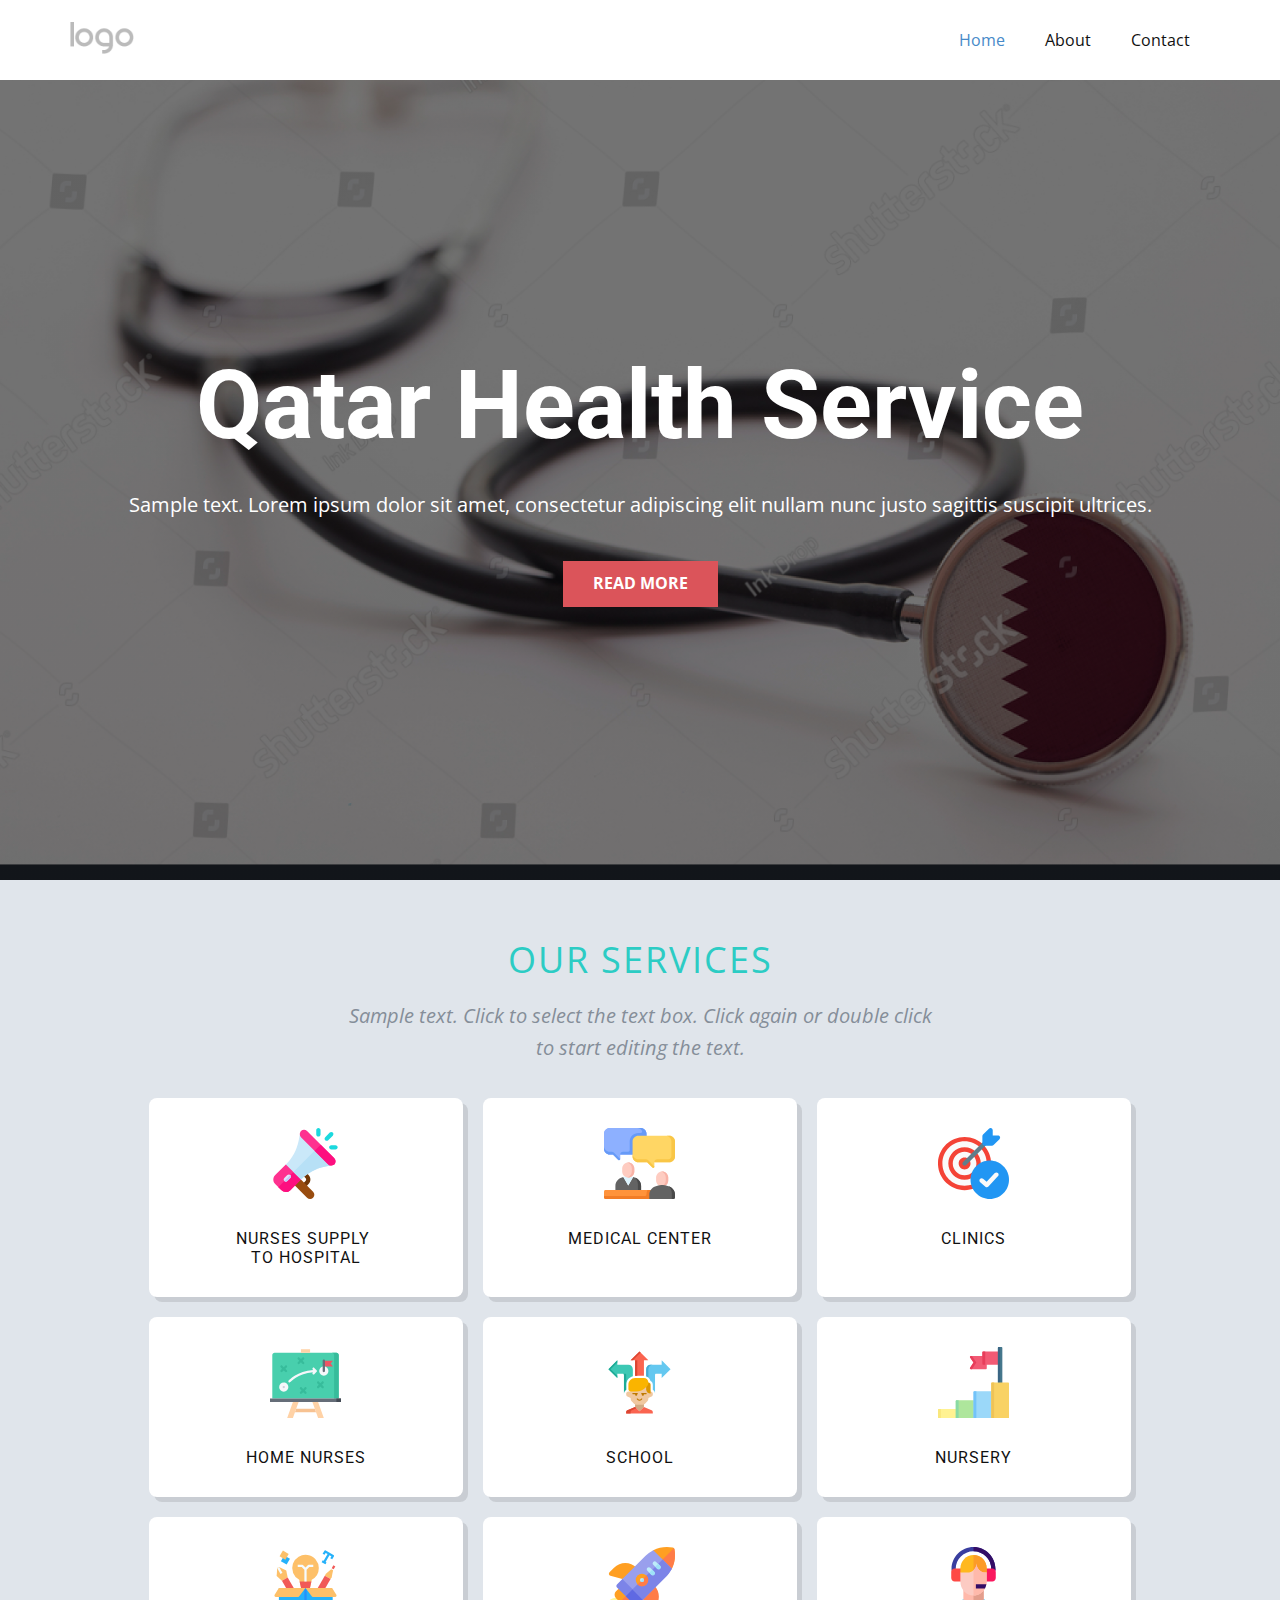
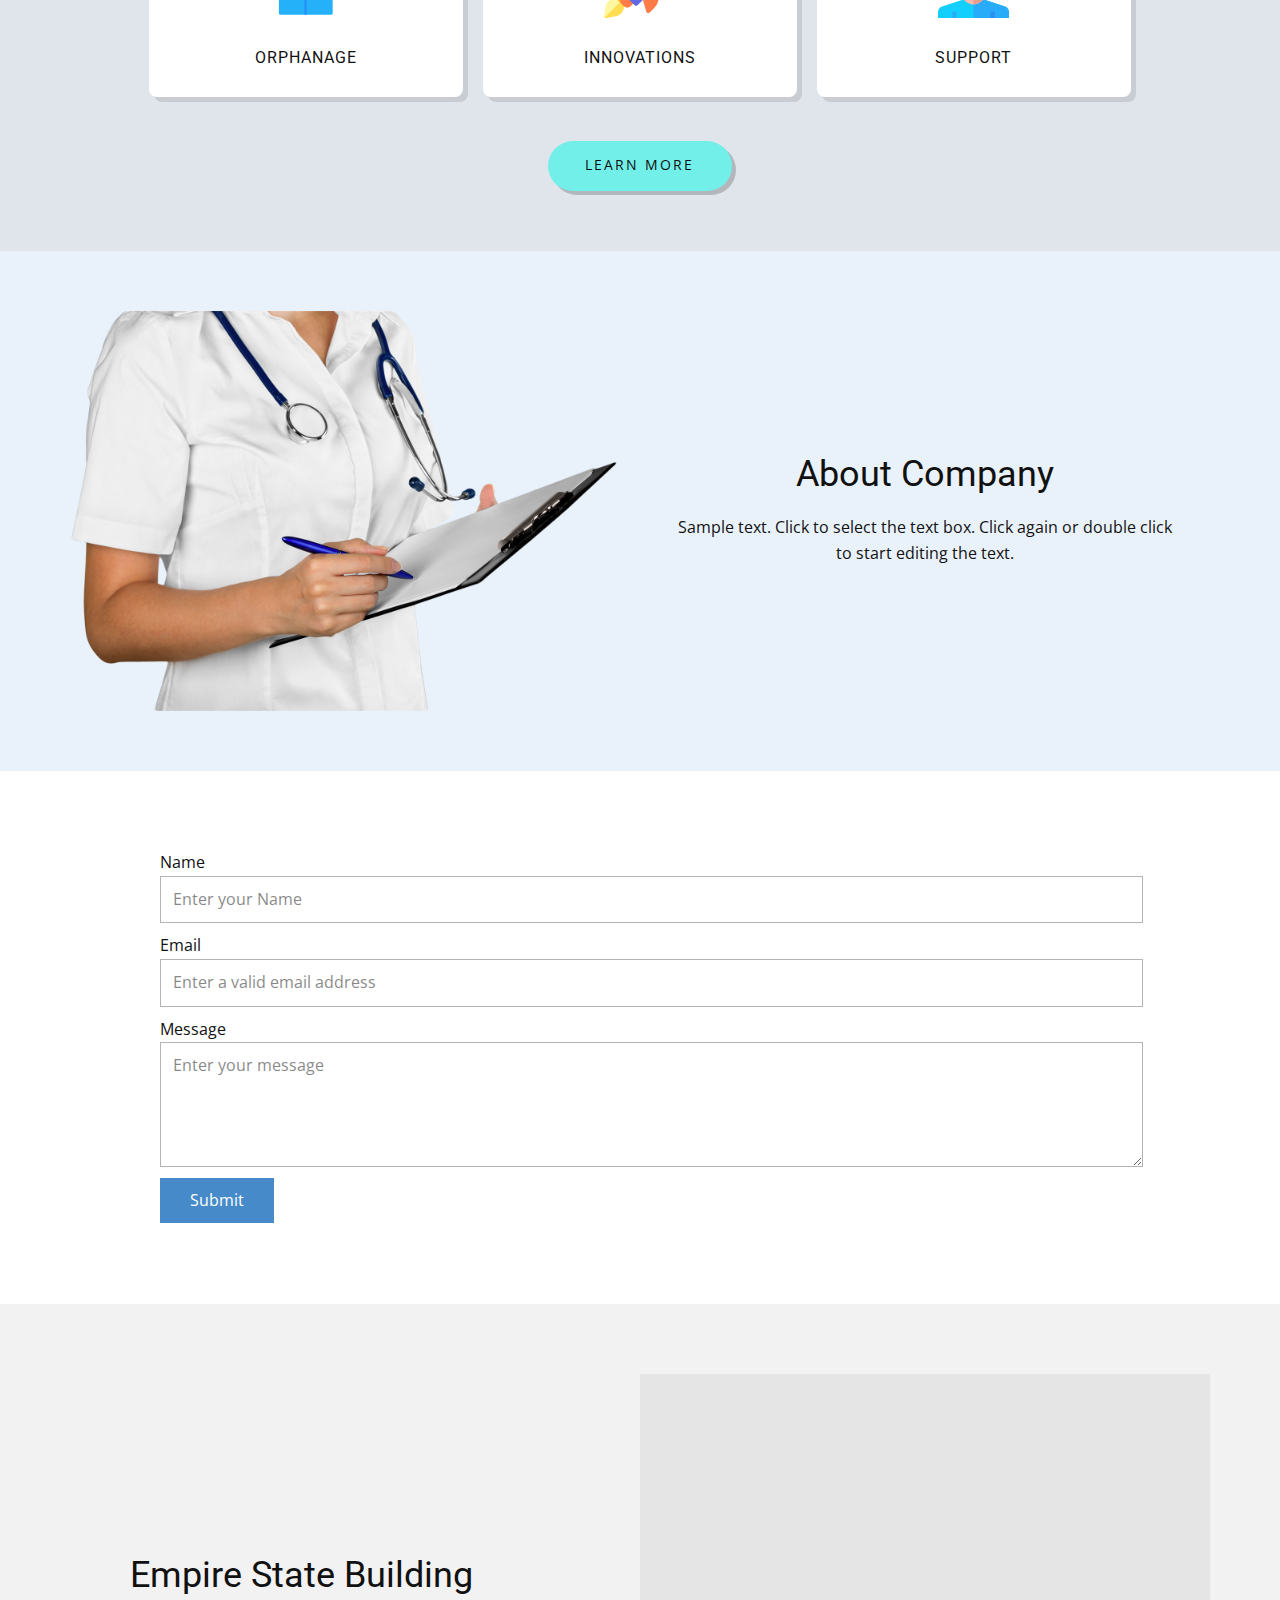
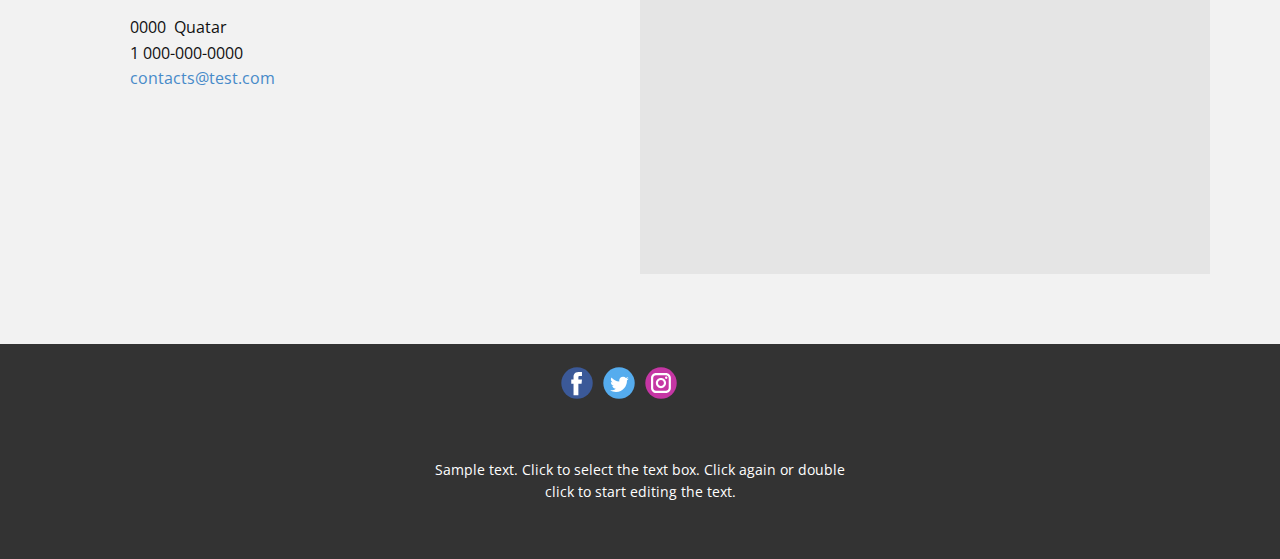
<file: index.html>
<!DOCTYPE html>
<html style="font-size: 16px;">
  <head>
    <meta name="viewport" content="width=device-width, initial-scale=1.0">
    <meta charset="utf-8">
    <meta name="keywords" content="Qatar Health Service, OUR SERVICES, About Company, Empire State Building">
    <meta name="description" content="">
    <meta name="page_type" content="np-template-header-footer-from-plugin">
    <title>Home</title>
    <link rel="stylesheet" href="nicepage.css" media="screen">
<link rel="stylesheet" href="Home.css" media="screen">
    <script class="u-script" type="text/javascript" src="jquery.js" defer=""></script>
    <script class="u-script" type="text/javascript" src="nicepage.js" defer=""></script>
    <meta name="generator" content="Nicepage 4.4.3">
    <link id="u-theme-google-font" rel="stylesheet" href="https://fonts.googleapis.com/css?family=Roboto:100,100i,300,300i,400,400i,500,500i,700,700i,900,900i|Open+Sans:300,300i,400,400i,600,600i,700,700i,800,800i">
    <link id="u-page-google-font" rel="stylesheet" href="https://fonts.googleapis.com/css?family=Open+Sans:300,300i,400,400i,600,600i,700,700i,800,800i">
    
    
    
    
    
    
    <script type="application/ld+json">{
		"@context": "http://schema.org",
		"@type": "Organization",
		"name": "",
		"logo": "images/default-logo.png",
		"sameAs": [
				"https://facebook.com/name",
				"https://twitter.com/name",
				"https://instagram.com/name"
		]
}</script>
    <meta name="theme-color" content="#478ac9">
    <meta name="twitter:site" content="@">
    <meta name="twitter:card" content="summary_large_image">
    <meta name="twitter:title" content="Home">
    <meta name="twitter:description" content="">
    <meta property="og:title" content="Home">
    <meta property="og:type" content="website">
  </head>
  <body data-home-page="Home.html" data-home-page-title="Home" class="u-body u-xl-mode"><header class="u-clearfix u-header u-header" id="sec-8edd"><div class="u-clearfix u-sheet u-valign-middle u-sheet-1">
        <a href="" class="u-image u-logo u-image-1">
          <img src="images/default-logo.png" class="u-logo-image u-logo-image-1">
        </a>
        <nav class="u-menu u-menu-dropdown u-offcanvas u-menu-1">
          <div class="menu-collapse" style="font-size: 1rem; letter-spacing: 0px;">
            <a class="u-button-style u-custom-left-right-menu-spacing u-custom-padding-bottom u-custom-top-bottom-menu-spacing u-nav-link u-text-active-palette-1-base u-text-hover-palette-2-base" href="#">
              <svg class="u-svg-link" viewBox="0 0 24 24"><use xmlns:xlink="http://www.w3.org/1999/xlink" xlink:href="#menu-hamburger"></use></svg>
              <svg class="u-svg-content" version="1.1" id="menu-hamburger" viewBox="0 0 16 16" x="0px" y="0px" xmlns:xlink="http://www.w3.org/1999/xlink" xmlns="http://www.w3.org/2000/svg"><g><rect y="1" width="16" height="2"></rect><rect y="7" width="16" height="2"></rect><rect y="13" width="16" height="2"></rect>
</g></svg>
            </a>
          </div>
          <div class="u-nav-container">
            <ul class="u-nav u-unstyled u-nav-1"><li class="u-nav-item"><a class="u-button-style u-nav-link u-text-active-palette-1-base u-text-hover-palette-2-base" href="#" style="padding: 10px 20px;">Home</a>
</li><li class="u-nav-item"><a class="u-button-style u-nav-link u-text-active-palette-1-base u-text-hover-palette-2-base" href="#" style="padding: 10px 20px;">About</a>
</li><li class="u-nav-item"><a class="u-button-style u-nav-link u-text-active-palette-1-base u-text-hover-palette-2-base" href="#" style="padding: 10px 20px;">Contact</a>
</li></ul>
          </div>
          <div class="u-nav-container-collapse">
            <div class="u-black u-container-style u-inner-container-layout u-opacity u-opacity-95 u-sidenav">
              <div class="u-inner-container-layout u-sidenav-overflow">
                <div class="u-menu-close"></div>
                <ul class="u-align-center u-nav u-popupmenu-items u-unstyled u-nav-2"><li class="u-nav-item"><a class="u-button-style u-nav-link" href="#">Home</a>
</li><li class="u-nav-item"><a class="u-button-style u-nav-link" href="#">About</a>
</li><li class="u-nav-item"><a class="u-button-style u-nav-link" href="#">Contact</a>
</li></ul>
              </div>
            </div>
            <div class="u-black u-menu-overlay u-opacity u-opacity-70"></div>
          </div>
        </nav>
      </div></header>
    <section class="u-align-center u-clearfix u-image u-shading u-section-1" src="" data-image-width="1500" data-image-height="1101" id="sec-b503">
      <div class="u-clearfix u-sheet u-valign-middle u-sheet-1">
        <h1 class="u-text u-text-default u-title u-text-1">Qatar Health Service</h1>
        <p class="u-large-text u-text u-text-default u-text-variant u-text-2">Sample text. Lorem ipsum dolor sit amet, consectetur adipiscing elit nullam nunc justo sagittis suscipit ultrices.</p>
        <a href="#" class="u-btn u-button-style u-palette-2-base u-btn-1">Read More</a>
      </div>
    </section>
    <section class="u-align-center u-clearfix u-palette-5-light-2 u-section-2" id="carousel_7212">
      <div class="u-clearfix u-sheet u-sheet-1">
        <h2 class="u-custom-font u-font-open-sans u-text u-text-palette-4-base u-text-1">OUR SERVICES</h2>
        <p class="u-text u-text-palette-5-dark-1 u-text-2">Sample text. Click to select the text box. Click again or double click to start editing the text.</p>
        <div class="u-expanded-width-md u-expanded-width-sm u-expanded-width-xs u-list u-list-1">
          <div class="u-repeater u-repeater-1">
            <div class="u-align-center u-container-style u-list-item u-radius-8 u-repeater-item u-shape-round u-white u-list-item-1">
              <div class="u-container-layout u-similar-container u-valign-top u-container-layout-1"><span class="u-icon u-icon-circle u-icon-1"><svg class="u-svg-link" preserveAspectRatio="xMidYMin slice" viewBox="0 0 512 512" style=""><use xmlns:xlink="http://www.w3.org/1999/xlink" xlink:href="#svg-2b95"></use></svg><svg class="u-svg-content" viewBox="0 0 512 512" x="0px" y="0px" id="svg-2b95" style="enable-background:new 0 0 512 512;"><path style="fill:#713708;" d="M278.032,404.637l-21.847,21.847c-6.038,6.038-15.81,6.038-21.847,0  c-6.038-6.038-6.038-15.81,0-21.847l21.847-21.847c6.027-6.027,6.027-15.82,0-21.847l-20.087-20.087  c-6.038-6.038-6.038-15.81,0-21.847c6.038-6.038,15.81-6.038,21.847,0l20.087,20.087  C296.104,357.166,296.104,386.565,278.032,404.637z"></path><path style="fill:#994C0F;" d="M310.803,502.95L310.803,502.95c-12.066,12.066-31.629,12.066-43.694,0L157.872,393.713  l43.694-43.695l109.237,109.237C322.87,471.321,322.87,490.884,310.803,502.95z"></path><path style="fill:#FE318F;" d="M156.997,261.753l67.728,67.728l-1.311,42.384l-76.466,76.466  c-18.133,18.133-47.846,17.697-65.979-0.438l-43.695-43.695c-17.915-17.915-17.697-46.972,0.438-65.105l76.466-76.466  L156.997,261.753z"></path><path style="fill:#FD0F7F;" d="M190.643,295.4l34.082,34.082l-1.311,42.384l-76.466,76.466  c-18.133,18.133-47.846,17.697-65.979-0.438l-21.411-21.411L190.643,295.4z"></path><g><path style="fill:#1BD9DE;" d="M348.994,61.798c-8.523,0.01-15.446-6.913-15.446-15.446l-0.01-30.904   C333.536,6.913,340.449,0,348.984,0c8.523-0.01,15.446,6.913,15.446,15.446l0.01,30.904   C364.441,54.885,357.529,61.798,348.994,61.798z"></path><path style="fill:#1BD9DE;" d="M472.58,154.49l-30.904-0.01c-8.534,0-15.458-6.923-15.446-15.446   c0-8.534,6.913-15.446,15.446-15.446l30.904,0.01c8.534,0,15.458,6.923,15.446,15.446   C488.026,147.577,481.114,154.49,472.58,154.49z"></path><path style="fill:#1BD9DE;" d="M452.812,33.23c6.117,6.117,6.118,15.73,0,21.847l-32.771,32.771   c-6.118,6.118-15.731,6.117-21.847,0c-6.118-6.118-6.118-15.73,0-21.847l32.771-32.771   C437.082,27.112,446.694,27.112,452.812,33.23z"></path>
</g><path style="fill:#CAE8F9;" d="M267.109,66.001l152.932,152.932c4.37,4.37,9.831,50.467,15.511,51.342l-43.038,8.958  c-63.795,12.671-124.312,47.846-165.385,88.919l-3.714,3.714L114.176,262.628l3.714-3.714  c43.259-43.259,75.155-100.5,88.263-166.041l8.957-44.787L267.109,66.001z"></path><path style="fill:#E1E4FB;" d="M146.947,339.094c6.117,6.117,6.118,15.73,0,21.847L125.1,382.789  c-6.118,6.118-15.731,6.117-21.847,0c-6.118-6.118-6.118-15.73,0-21.847l21.847-21.847  C131.218,332.977,140.83,332.977,146.947,339.094z"></path><path style="fill:#B7E0F6;" d="M343.575,142.467l76.466,76.466c4.37,4.37,9.831,50.467,15.511,51.342l-43.038,8.958  c-63.795,12.671-124.312,47.846-165.385,88.919l-3.714,3.714l-54.619-54.619L343.575,142.467z"></path><path style="fill:#C5C9F7;" d="M146.947,339.094c6.117,6.117,6.118,15.73,0,21.847L125.1,382.789  c-6.118,6.118-15.731,6.117-21.847,0L146.947,339.094z"></path><path style="fill:#FE318F;" d="M267.109,22.307l196.627,196.627c12.016,12.016,12.016,31.679,0,43.695  c-1.311,1.311-3.059,2.184-4.808,3.058c-6.991,4.808-15.292,6.555-23.377,4.588c-5.679-0.873-11.141-3.276-15.511-7.646  L223.413,66.001c-5.026-5.026-7.428-11.361-8.303-17.915c-0.873-6.554,0.439-13.11,3.715-19.007  c1.529-2.404,2.621-4.806,4.588-6.773C235.429,10.291,255.093,10.291,267.109,22.307z"></path><path style="fill:#FD0F7F;" d="M365.422,120.62l98.313,98.313c12.016,12.016,12.016,31.679,0,43.695  c-1.311,1.311-3.059,2.184-4.808,3.058c-6.991,4.808-15.292,6.555-23.377,4.588c-5.679-0.873-11.141-3.276-15.511-7.646  l-98.313-98.313L365.422,120.62z"></path></svg>
            
            
          </span>
                <h4 class="u-text u-text-3">Nurses Supply&nbsp;<br>to Hospital
                </h4>
              </div>
            </div>
            <div class="u-align-center u-container-style u-list-item u-radius-8 u-repeater-item u-shape-round u-white u-list-item-2">
              <div class="u-container-layout u-similar-container u-valign-top u-container-layout-2"><span class="u-icon u-icon-circle u-icon-2"><svg class="u-svg-link" preserveAspectRatio="xMidYMin slice" viewBox="0 0 512 512" style=""><use xmlns:xlink="http://www.w3.org/1999/xlink" xlink:href="#svg-b678"></use></svg><svg class="u-svg-content" viewBox="0 0 512 512" id="svg-b678"><path d="m336.128906 512h-325.722656c-5.746094 0-10.40625-4.660156-10.40625-10.40625v-43.707031c0-5.746094 4.660156-10.40625 10.40625-10.40625h325.722656zm0 0" fill="#ff933b"></path><path d="m313.234375 447.480469c-4.703125 10.484375-7.28125 22.027343-7.28125 34.007812v.332031c0 4.597657-3.726563 8.324219-8.324219 8.324219h-297.628906v11.449219c0 5.746094 4.660156 10.40625 10.40625 10.40625h325.722656v-64.519531zm0 0" fill="#f27d27"></path><path d="m463.089844 356.941406c0-24.136718-19.570313-43.707031-43.707032-43.707031-24.140624 0-43.707031 19.570313-43.707031 43.707031v20.816406c0 24.136719 19.566407 43.707032 43.707031 43.707032 24.136719 0 43.707032-19.570313 43.707032-43.707032zm0 0" fill="#feccc1"></path><path d="m419.382812 313.234375c-3.03125 0-5.988281.3125-8.847656.898437 19.898438 4.089844 34.863282 21.703126 34.863282 42.808594v20.816406c0 21.105469-14.964844 38.71875-34.863282 42.808594 2.859375.585938 5.816406.898438 8.847656.898438 24.136719 0 43.707032-19.570313 43.707032-43.707032v-20.816406c0-24.136718-19.570313-43.707031-43.707032-43.707031zm0 0" fill="#f9b3a7"></path><path d="m512 501.59375v-20.105469c0-26.589843-16.839844-50.261719-41.957031-58.984375l-22.285157-7.734375c-7.074218-2.457031-14.507812-3.710937-21.996093-3.710937h-12.757813c-7.488281 0-14.925781 1.253906-21.996094 3.710937l-22.285156 7.734375c-25.117187 8.722656-41.957031 32.394532-41.957031 58.984375v30.511719h174.828125c5.746094 0 10.40625-4.660156 10.40625-10.40625zm0 0" fill="#636363"></path><path d="m470.042969 422.503906-5.835938-2.027344c15.386719 11.582032 24.898438 29.914063 24.898438 49.898438v41.625h12.488281c5.746094 0 10.40625-4.660156 10.40625-10.40625v-20.105469c0-26.589843-16.839844-50.261719-41.957031-58.984375zm0 0" fill="#494949"></path><path d="m225.488281 357.984375-15.277343-5.304687v.101562l-35.382813 61.398438-35.382813-61.398438-.011718-.097656-15.265625 5.300781c-25.117188 8.722656-41.957031 32.394531-41.957031 58.984375v30.511719h185.234374v-30.511719c0-26.589844-16.835937-50.261719-41.957031-58.984375zm0 0" fill="#636363"></path><path d="m225.488281 357.984375-5.835937-2.027344c15.386718 11.582031 24.902344 29.914063 24.902344 49.898438v41.625h22.890624v-30.511719c0-26.589844-16.835937-50.261719-41.957031-58.984375zm0 0" fill="#494949"></path><path d="m139.445312 352.78125 35.382813 61.398438 35.382813-61.398438v-.101562l-17.691407-6.144532h-35.382812l-17.703125 6.148438zm0 0" fill="#ddf5ff"></path><path d="m218.535156 292.421875c0-24.136719-19.566406-43.707031-43.707031-43.707031-24.136719 0-43.707031 19.570312-43.707031 43.707031v20.8125c0 24.140625 19.570312 43.707031 43.707031 43.707031 24.140625 0 43.707031-19.566406 43.707031-43.707031zm0 0" fill="#feccc1"></path><path d="m174.828125 248.714844c-3.027344 0-5.988281.308594-8.84375.894531 19.898437 4.089844 34.859375 21.703125 34.859375 42.8125v20.8125c0 21.109375-14.960938 38.722656-34.859375 42.8125 2.855469.585937 5.8125.894531 8.84375.894531 24.140625 0 43.707031-19.566406 43.707031-43.707031v-20.8125c0-24.136719-19.566406-43.707031-43.707031-43.707031zm0 0" fill="#f9b3a7"></path><path d="m264.324219 0h-222.699219c-22.988281 0-41.625 18.636719-41.625 41.625v108.230469c0 22.988281 18.636719 41.625 41.625 41.625h22.894531l37.820313 37.820312c5.246094 5.246094 14.214844 1.53125 14.214844-5.886719v-31.933593h147.769531c22.988281 0 41.625-18.636719 41.625-41.625v-108.230469c0-22.988281-18.632813-41.625-41.625-41.625zm0 0" fill="#8db0ff"></path><path d="m264.324219 0h-222.699219c-22.988281 0-41.625 18.636719-41.625 41.625v108.230469c0 22.988281 18.636719 41.625 41.625 41.625h22.894531l37.820313 37.820312c5.246094 5.246094 14.214844 1.53125 14.214844-5.886719v-31.933593h147.769531c22.988281 0 41.625-18.636719 41.625-41.625v-108.230469c0-22.988281-18.632813-41.625-41.625-41.625zm0 0" fill="#8db0ff"></path><path d="m41.625 170.667969c-22.988281 0-41.625-18.636719-41.625-41.628907v20.816407c0 22.988281 18.636719 41.625 41.625 41.625h22.894531l37.820313 37.820312c5.246094 5.246094 14.214844 1.53125 14.214844-5.886719v-.714843l-45.9375-45.9375c-3.902344-3.902344-9.199219-6.09375-14.71875-6.09375zm0 0" fill="#669af7"></path><path d="m264.324219 0h-26.015625c14.8125 0 27.8125 7.734375 35.191406 19.386719 4.390625 6.9375-.578125 15.996093-8.785156 15.996093h-17.039063c-34.484375 0-62.441406 27.953126-62.441406 62.4375v62.441407c0 5.746093-4.65625 10.40625-10.40625 10.40625h-37.460937c-11.496094 0-20.8125 9.316406-20.8125 20.8125h147.769531c22.988281 0 41.625-18.636719 41.625-41.625v-108.230469c0-22.988281-18.632813-41.625-41.625-41.625zm0 0" fill="#669af7"></path><path d="m247.675781 56.195312h222.699219c22.988281 0 41.625 18.636719 41.625 41.625v108.230469c0 22.988281-18.636719 41.625-41.625 41.625h-107.1875v31.933594c0 7.417969-8.96875 11.128906-14.210938 5.886719l-37.820312-37.820313h-63.480469c-22.988281 0-41.625-18.636719-41.625-41.625v-108.230469c0-22.988281 18.632813-41.625 41.625-41.625zm0 0" fill="#ffd664"></path><g fill="#f9c646"><path d="m247.675781 224.78125c-22.988281 0-41.625-18.636719-41.625-41.628906v22.894531c0 22.988281 18.636719 41.628906 41.625 41.628906h63.480469l37.820312 37.820313c5.242188 5.242187 14.210938 1.527344 14.210938-5.886719v-2.796875l-45.9375-45.9375c-3.902344-3.902344-9.195312-6.09375-14.71875-6.09375zm0 0"></path><path d="m470.375 56.195312h-26.015625c22.988281 0 41.625 18.636719 41.625 41.625v106.148438c0 11.492188-9.320313 20.8125-20.8125 20.8125h-81.171875c-11.496094 0-20.8125 9.316406-20.8125 20.8125v2.082031h107.1875c22.988281 0 41.625-18.640625 41.625-41.628906v-108.226563c0-22.988281-18.636719-41.625-41.625-41.625zm0 0"></path>
</g></svg>
            
            
          </span>
                <h4 class="u-text u-text-4">Medical Center</h4>
              </div>
            </div>
            <div class="u-align-center u-container-style u-list-item u-radius-8 u-repeater-item u-shape-round u-white u-list-item-3">
              <div class="u-container-layout u-similar-container u-valign-top u-container-layout-3"><span class="u-icon u-icon-circle u-icon-3"><svg class="u-svg-link" preserveAspectRatio="xMidYMin slice" viewBox="0 0 24 24" style=""><use xmlns:xlink="http://www.w3.org/1999/xlink" xlink:href="#svg-5ce8"></use></svg><svg class="u-svg-content" viewBox="0 0 24 24" id="svg-5ce8"><circle cx="8.989" cy="12" fill="#fafafa" r="9"></circle><g fill="#f44336"><path d="m8.989 21c-4.962 0-9-4.038-9-9s4.038-9 9-9 9 4.038 9 9-4.037 9-9 9zm0-16.5c-4.136 0-7.5 3.364-7.5 7.5s3.364 7.5 7.5 7.5 7.5-3.364 7.5-7.5-3.364-7.5-7.5-7.5z"></path><path d="m8.989 17.5c-3.033 0-5.5-2.467-5.5-5.5s2.467-5.5 5.5-5.5 5.5 2.467 5.5 5.5-2.467 5.5-5.5 5.5zm0-9.5c-2.206 0-4 1.794-4 4s1.794 4 4 4 4-1.794 4-4-1.794-4-4-4z"></path><path d="m8.989 14c-1.103 0-2-.897-2-2s.897-2 2-2 2 .897 2 2-.897 2-2 2zm0-2.5c-.276 0-.5.224-.5.5s.224.5.5.5.5-.224.5-.5-.224-.5-.5-.5z"></path>
</g><path d="m9 12.75c-.192 0-.384-.073-.53-.22-.293-.293-.293-.768 0-1.061l6.5-6.5c.293-.293.768-.293 1.061 0s.293.768 0 1.061l-6.5 6.5c-.147.147-.339.22-.531.22z" fill="#607d8b"></path><path d="m18.25 6h-2.5c-.414 0-.75-.336-.75-.75v-2.5c0-.199.079-.39.22-.53l2-2c.215-.214.538-.279.817-.163.28.116.463.39.463.693v1.75h1.75c.303 0 .577.183.693.463s.052.603-.163.817l-2 2c-.14.141-.331.22-.53.22z" fill="#2196f3"></path><path d="m17.5 24c-3.584 0-6.5-2.916-6.5-6.5s2.916-6.5 6.5-6.5 6.5 2.916 6.5 6.5-2.916 6.5-6.5 6.5z" fill="#2196f3"></path><path d="m16.5 20c-.173 0-.347-.06-.488-.181l-1.75-1.5c-.314-.27-.351-.743-.081-1.058s.742-.352 1.058-.081l1.203 1.031 2.758-2.971c.282-.304.756-.321 1.06-.04.304.282.321.757.04 1.06l-3.25 3.5c-.148.159-.349.24-.55.24z" fill="#fafafa"></path></svg>
            
            
          </span>
                <h4 class="u-text u-text-5">Clinics</h4>
              </div>
            </div>
            <div class="u-align-center u-container-style u-list-item u-radius-8 u-repeater-item u-shape-round u-white u-list-item-4">
              <div class="u-container-layout u-similar-container u-valign-top u-container-layout-4"><span class="u-icon u-icon-circle u-icon-4"><svg class="u-svg-link" preserveAspectRatio="xMidYMin slice" viewBox="0 -8 496 496" style=""><use xmlns:xlink="http://www.w3.org/1999/xlink" xlink:href="#svg-ca3a"></use></svg><svg class="u-svg-content" viewBox="0 -8 496 496" id="svg-ca3a"><path d="m480 40v304h-464v-304c0-8.878906 7.121094-16 16-16h432c8.878906 0 16 7.121094 16 16zm0 0" fill="#48cfad"></path><path d="m464 24h-32c8.878906 0 16 7.121094 16 16v304h32v-304c0-8.878906-7.121094-16-16-16zm0 0" fill="#37bc9b"></path><path d="m182.878906 416h130.242188l8.558594 24h-147.359376zm0 0" fill="#f7c292"></path><path d="m200 368-17.121094 48-8.558594 24-14.320312 40h-40l40-112zm0 0" fill="#ffd2a6"></path><path d="m336 368 40 112h-40l-14.320312-40-8.558594-24-17.121094-48zm0 0" fill="#ffd2a6"></path><path d="m496 344v24h-496v-24zm0 0" fill="#656d78"></path><path d="m480 344h-16v24h32v-24zm0 0" fill="#434a54"></path><path d="m216 0h64v24h-64zm0 0" fill="#ffd2a6"></path><path d="m440 80-16 20 16 20h-64v-40zm0 0" fill="#ed5565"></path><path d="m408 152c0 17.703125-14.296875 32-32 32s-32-14.296875-32-32 14.296875-32 32-32 32 14.296875 32 32zm0 0" fill="#f5f7fa"></path><path d="m96 232c17.703125 0 32 14.296875 32 32s-14.296875 32-32 32-32-14.296875-32-32 14.296875-32 32-32zm0 0" fill="#f5f7fa"></path><path d="m376 160c-4.425781 0-8-3.574219-8-8v-72c0-4.425781 3.574219-8 8-8s8 3.574219 8 8v72c0 4.425781-3.574219 8-8 8zm0 0" fill="#656d78"></path><path d="m327.382812 155.054688c.808594-1.949219.808594-4.160157 0-6.109376-.40625-.984374-.992187-1.875-1.734374-2.609374l-15.992188-15.992188c-3.128906-3.128906-8.183594-3.128906-11.3125 0s-3.128906 8.183594 0 11.3125l3.015625 3.015625c-110.101563 6.753906-168.765625 71.128906-171.335937 74.015625-2.933594 3.296875-2.640626 8.359375.664062 11.289062 1.519531 1.359376 3.425781 2.023438 5.3125 2.023438 2.199219 0 4.398438-.902344 5.976562-2.6875.574219-.648438 55.734376-61.320312 157.976563-68.578125l-1.609375 1.609375c-3.128906 3.128906-3.128906 8.183594 0 11.3125 1.558594 1.558594 3.609375 2.34375 5.65625 2.34375s4.097656-.785156 5.65625-2.34375l15.992188-15.992188c.742187-.734374 1.328124-1.625 1.734374-2.609374zm0 0" fill="#f5f7fa"></path><path d="m96.238281 272.007812c-4.421875 0-8.039062-3.574218-8.039062-8 0-4.421874 3.535156-8 7.953125-8h.085937c4.417969 0 8 3.578126 8 8 0 4.425782-3.582031 8-8 8zm0 0" fill="#ccd1d9"></path><g fill="#37bc9b"><path d="m117.65625 114.34375c-3.128906-3.128906-8.183594-3.128906-11.3125 0l-10.34375 10.34375-10.34375-10.34375c-3.128906-3.128906-8.183594-3.128906-11.3125 0s-3.128906 8.183594 0 11.3125l10.34375 10.34375-10.34375 10.34375c-3.128906 3.128906-3.128906 8.183594 0 11.3125 1.558594 1.558594 3.609375 2.34375 5.65625 2.34375s4.097656-.785156 5.65625-2.34375l10.34375-10.34375 10.34375 10.34375c1.558594 1.558594 3.609375 2.34375 5.65625 2.34375s4.097656-.785156 5.65625-2.34375c3.128906-3.128906 3.128906-8.183594 0-11.3125l-10.34375-10.34375 10.34375-10.34375c3.128906-3.128906 3.128906-8.183594 0-11.3125zm0 0"></path><path d="m226.34375 101.65625c1.558594 1.558594 3.609375 2.34375 5.65625 2.34375s4.097656-.785156 5.65625-2.34375c3.128906-3.128906 3.128906-8.183594 0-11.3125l-10.34375-10.34375 10.34375-10.34375c3.128906-3.128906 3.128906-8.183594 0-11.3125s-8.183594-3.128906-11.3125 0l-10.34375 10.34375-10.34375-10.34375c-3.128906-3.128906-8.183594-3.128906-11.3125 0s-3.128906 8.183594 0 11.3125l10.34375 10.34375-10.34375 10.34375c-3.128906 3.128906-3.128906 8.183594 0 11.3125 1.558594 1.558594 3.609375 2.34375 5.65625 2.34375s4.097656-.785156 5.65625-2.34375l10.34375-10.34375zm0 0"></path><path d="m253.65625 266.34375c-3.128906-3.128906-8.183594-3.128906-11.3125 0l-10.34375 10.34375-10.34375-10.34375c-3.128906-3.128906-8.183594-3.128906-11.3125 0s-3.128906 8.183594 0 11.3125l10.34375 10.34375-10.34375 10.34375c-3.128906 3.128906-3.128906 8.183594 0 11.3125 1.558594 1.558594 3.609375 2.34375 5.65625 2.34375s4.097656-.785156 5.65625-2.34375l10.34375-10.34375 10.34375 10.34375c1.558594 1.558594 3.609375 2.34375 5.65625 2.34375s4.097656-.785156 5.65625-2.34375c3.128906-3.128906 3.128906-8.183594 0-11.3125l-10.34375-10.34375 10.34375-10.34375c3.128906-3.128906 3.128906-8.183594 0-11.3125zm0 0"></path><path d="m363.3125 248 10.34375-10.34375c3.128906-3.128906 3.128906-8.183594 0-11.3125s-8.183594-3.128906-11.3125 0l-10.34375 10.34375-10.34375-10.34375c-3.128906-3.128906-8.183594-3.128906-11.3125 0s-3.128906 8.183594 0 11.3125l10.34375 10.34375-10.34375 10.34375c-3.128906 3.128906-3.128906 8.183594 0 11.3125 1.558594 1.558594 3.609375 2.34375 5.65625 2.34375s4.097656-.785156 5.65625-2.34375l10.34375-10.34375 10.34375 10.34375c1.558594 1.558594 3.609375 2.34375 5.65625 2.34375s4.097656-.785156 5.65625-2.34375c3.128906-3.128906 3.128906-8.183594 0-11.3125zm0 0"></path>
</g></svg>
            
            
          </span>
                <h4 class="u-text u-text-6">Home nurses</h4>
              </div>
            </div>
            <div class="u-align-center u-container-style u-list-item u-radius-8 u-repeater-item u-shape-round u-white u-list-item-5">
              <div class="u-container-layout u-similar-container u-valign-top u-container-layout-5"><span class="u-icon u-icon-circle u-icon-5"><svg class="u-svg-link" preserveAspectRatio="xMidYMin slice" viewBox="0 0 64 64" style=""><use xmlns:xlink="http://www.w3.org/1999/xlink" xlink:href="#svg-6bcf"></use></svg><svg class="u-svg-content" viewBox="0 0 64 64" id="svg-6bcf"><g id="Icons"><g><g><path d="m20.053 38.527c-.023-.174-.053-.346-.053-.527v-4c0-3.719 2.555-6.845 6-7.737v-6.263c0-2.209-1.791-4-4-4h-10v-4l-8 8 8 8v-4h5c.552 0 1 .448 1 1v17c0-1.496.835-2.786 2.053-3.473z" fill="#3cc8b4"></path>
</g><g><path d="m60 20-8-8v4h-10c-2.209 0-4 1.791-4 4v6.346c1.843.656 3.273 2.189 3.787 4.095 1.307.659 2.213 1.999 2.213 3.559v4.556c1.19.694 2 1.97 2 3.444v-17c0-.552.448-1 1-1h5v4z" fill="#64c8f0"></path>
</g><g><path d="m6 20 6-6v-2l-8 8 8 8v-2z" fill="#1eaa96"></path>
</g><g><path d="m28 54v-4h8v4l-4 4z" fill="#d2aa82"></path>
</g><g><path d="m44 60v-1.107c0-.758-.428-1.45-1.106-1.789l-6.894-3.104-4 4-4-4-6.894 3.104c-.678.339-1.106 1.031-1.106 1.789v1.107z" fill="#fa6450"></path>
</g><g><path d="m24 60v-1.107c0-.758.428-1.45 1.106-1.789l4.136-1.862-1.242-1.242-6.894 3.104c-.678.339-1.106 1.031-1.106 1.789v1.107z" fill="#dc4632"></path>
</g><g><path d="m42 40h-2v-6c0-1.105-.895-2-2-2h-12c-1.105 0-2 .895-2 2v6h-2c-1.105 0-2 .895-2 2v.764c0 .758.428 1.45 1.106 1.789l2.894 1.447v.343c0 1.061.421 2.078 1.172 2.828l1.657 1.657c.75.75 1.768 1.172 2.828 1.172h4.686c1.061 0 2.078-.421 2.828-1.172l1.657-1.657c.75-.75 1.172-1.768 1.172-2.828v-.343l2.894-1.447c.678-.339 1.106-1.032 1.106-1.789v-.764c0-1.105-.895-2-2-2z" fill="#f0c8a0"></path>
</g><g><path d="m42 42c-2.209 0-4-1.791-4-4v-6h2c1.105 0 2 .895 2 2z" fill="#dc9600"></path>
</g><g><path d="m20 38.562v-.562-4-9c0-.552-.448-1-1-1h-2c.552 0 1 .448 1 1v17c0-1.473.811-2.744 2-3.438z" fill="#1eaa96"></path>
</g><g><path d="m40 20c0-2.209 1.791-4 4-4h-2c-2.209 0-4 1.791-4 4v6.346c.751.267 1.421.692 2 1.216z" fill="#46aad2"></path>
</g><g><path d="m36 28h-8c-3.314 0-6 2.686-6 6v4c0 1.105.895 2 2 2h5.029c3.183 0 6.235-1.264 8.485-3.515l1.314-1.314c.75-.75 1.172-1.768 1.172-2.828v-.343c0-2.209-1.791-4-4-4z" fill="#fab400"></path>
</g><g><path d="m30 42.5h-4c-.276 0-.5-.224-.5-.5s.224-.5.5-.5h4c.276 0 .5.224.5.5s-.224.5-.5.5z" fill="#be7800"></path>
</g><g><circle cx="29" cy="43" fill="#be7800" r="1"></circle>
</g><g><path d="m38 42.5h-4c-.276 0-.5-.224-.5-.5s.224-.5.5-.5h4c.276 0 .5.224.5.5s-.224.5-.5.5z" fill="#be7800"></path>
</g><g><circle cx="35" cy="43" fill="#be7800" r="1"></circle>
</g><g><path d="m32 48.499c-.641 0-1.28-.244-1.768-.731l-.586-.585c-.195-.195-.195-.512 0-.707s.512-.195.707 0l.586.585c.584.585 1.537.585 2.121 0l.586-.585c.195-.195.512-.195.707 0s.195.512 0 .707l-.586.585c-.487.487-1.127.731-1.767.731z" fill="#be7800"></path>
</g><g><path d="m40 12-8-8-8 8h4v14h8v-14z" fill="#fa6450"></path>
</g><g><path d="m32 4-8 8h2l7-7z" fill="#dc4632"></path>
</g><g><path d="m28 12h2v14h-2z" fill="#dc4632"></path>
</g>
</g>
</g></svg>
            
            
          </span>
                <h4 class="u-text u-text-7">School</h4>
              </div>
            </div>
            <div class="u-align-center u-container-style u-list-item u-radius-8 u-repeater-item u-shape-round u-white u-list-item-6">
              <div class="u-container-layout u-similar-container u-valign-top u-container-layout-6"><span class="u-icon u-icon-circle u-icon-6"><svg class="u-svg-link" preserveAspectRatio="xMidYMin slice" viewBox="0 0 512 512" style=""><use xmlns:xlink="http://www.w3.org/1999/xlink" xlink:href="#svg-80d4"></use></svg><svg class="u-svg-content" viewBox="0 0 512 512" id="svg-80d4"><g><path d="m138.002 511.998h-137.999v-57c0-3.866 3.134-7 7-7h130.999z" fill="#fff292"></path><path d="m20.605 447.995v64.005h-20.604v-57.005c0-3.866 3.134-7 7-7z" fill="#f9e77d"></path><path d="m266.001 511.998h-137.999v-120.999c0-3.866 3.134-7 7-7h130.999z" fill="#aee69c"></path><path d="m148.605 384v128h-20.604v-121c0-3.866 3.134-7 7-7z" fill="#89daa4"></path><path d="m394 511.998h-137.999v-184.999c0-3.866 3.134-7 7-7h130.999z" fill="#9bd8f9"></path><path d="m276.605 319.995v192.005h-20.604v-185.005c0-3.866 3.134-7 7-7z" fill="#73c3f9"></path><path d="m237.081 160.001h107.565c3.866 0 7-3.134 7-7v-88.999h-114.565c-5.591 0-8.926 6.231-5.824 10.883l24.744 37.117-24.744 37.117c-3.102 4.651.233 10.882 5.824 10.882z" fill="#f25a74"></path><path d="m276.605 112.001-31.997 47.996h-7.524c-5.591 0-8.926-6.231-5.824-10.883l24.742-37.113-24.742-37.113c-3.101-4.652.233-10.883 5.824-10.883h7.524z" fill="#e83d5a"></path><path d="m327.001 128.001h114.999v-95.999h-114.999c-3.866 0-7 3.134-7 7v81.999c0 3.866 3.134 7 7 7z" fill="#f25a74"></path><path d="m340.6 31.997v96.003h-13.604c-3.866 0-7-3.134-7-7v-82.003c0-3.866 3.134-7 7-7z" fill="#e83d5a"></path><path d="m463.999 266.082h-32v-259.08c0-3.866 3.134-7 7-7h18c3.866 0 7 3.134 7 7z" fill="#46778c"></path><path d="m447.45 0v266.082h-15.453v-259.082c0-3.866 3.134-7 7-7z" fill="#3a6684"></path><path d="m511.999 511.998h-127.999v-248.998c0-3.866 3.134-7 7-7h113.999c3.866 0 7 3.134 7 7z" fill="#f9d264"></path><path d="m404.605 256v256h-20.604v-249c0-3.866 3.134-7 7-7z" fill="#efc356"></path>
</g></svg>
            
            
          </span>
                <h4 class="u-text u-text-8">nursery</h4>
              </div>
            </div>
            <div class="u-align-center u-container-style u-list-item u-radius-8 u-repeater-item u-shape-round u-white u-list-item-7">
              <div class="u-container-layout u-similar-container u-valign-top u-container-layout-7"><span class="u-icon u-icon-circle u-icon-7"><svg class="u-svg-link" preserveAspectRatio="xMidYMin slice" viewBox="0 0 512 512" style=""><use xmlns:xlink="http://www.w3.org/1999/xlink" xlink:href="#svg-b27a"></use></svg><svg class="u-svg-content" viewBox="0 0 512 512" id="svg-b27a"><g><path d="m442 488h-368a10 10 0 0 1 -10-10v-182h376l12 16v166a10 10 0 0 1 -10 10z" fill="#25b1fa"></path><path d="m248 296h16v192h-16z" fill="#2590fa"></path><g><path d="m436.785 231.138-41.57-24 8-13.856 37.857-33.569 13.856 8-10.143 49.569z" fill="#fdc069"></path><g fill="#f15a57"><path d="m364 211.636h48v112h-48z" transform="matrix(.866 .5 -.5 .866 185.8 -158.144)"></path><path d="m446 138.392h24v16h-24z" transform="matrix(.5 -.866 .866 .5 102.221 469.836)"></path>
</g>
</g><g><path d="m352 152a96 96 0 1 0 -141.171 84.73l13.171 59.27h64l13.171-59.27a95.985 95.985 0 0 0 50.829-84.73z" fill="#fdc069"></path><path d="m224 296h64l10.667-48h-85.334z" fill="#f15a57"></path><path d="m280 128a8 8 0 0 0 -5.657 2.343l-18.343 18.344-18.343-18.344a8 8 0 0 0 -5.657-2.343h-32v16h28.686l19.314 19.314v84.686h16v-84.686l19.314-19.314h28.686v-16z" fill="#f6fcff"></path>
</g><path d="m309 360h160.958a10 10 0 0 0 8.48-15.3l-30.438-48.7h-192l45 60a10 10 0 0 0 8 4z" fill="#fdc069"></path><g><path d="m127.426 219.464-41.57 24-37.856-33.569 3.713-57.569 13.856-8 51.713 25.569z" fill="#fdc069"></path><path d="m104.641 225.569h48v88h-48z" fill="#f15a57" transform="matrix(.866 -.5 .5 .866 -117.55 100.436)"></path><path d="m62.641 145.11h16v48h-16z" fill="#f6fcff" transform="matrix(.866 -.5 .5 .866 -75.091 57.977)"></path>
</g><path d="m203 360h-160.958a10 10 0 0 1 -8.48-15.3l30.438-48.7h192l-45 60a10 10 0 0 1 -8 4z" fill="#fdc069"></path><g><path d="m87.215 69.444h48v48h-48z" fill="#25b1fa" transform="matrix(-.866 -.5 .5 -.866 160.809 229.976)"></path><path d="m77.867 34.556h48v48h-48z" fill="#fdc069" transform="matrix(-.866 -.5 .5 -.866 160.809 160.202)"></path>
</g><path d="m461.44 61.93a8 8 0 0 0 -3.727-4.858l-55.426-32a8 8 0 0 0 -10.928 2.928l-12 20.784 13.856 8 8-13.856 13.857 8-28 48.5-6.928-4-8 13.855 27.712 16 8-13.855-6.928-4 28-48.5 13.857 8-8 13.856 13.856 8 12-20.784a8 8 0 0 0 .799-6.07z" fill="#25b1fa"></path>
</g></svg>
            
            
          </span>
                <h4 class="u-text u-text-9">orphanage</h4>
              </div>
            </div>
            <div class="u-align-center u-container-style u-list-item u-radius-8 u-repeater-item u-shape-round u-white u-list-item-8">
              <div class="u-container-layout u-similar-container u-valign-top u-container-layout-8"><span class="u-icon u-icon-circle u-icon-8"><svg class="u-svg-link" preserveAspectRatio="xMidYMin slice" viewBox="0 0 512 512" style=""><use xmlns:xlink="http://www.w3.org/1999/xlink" xlink:href="#svg-9e0d"></use></svg><svg class="u-svg-content" viewBox="0 0 512 512" id="svg-9e0d"><g><path d="m17.722 511.745c-10.333 1.902-19.37-7.134-17.468-17.468l11.962-64.983c7.208-39.164 43.857-66.388 83.435-61.999l2.615.29 46.147 46.147.291 2.615c4.397 39.578-22.835 76.227-61.998 83.436z" fill="#fff79f"></path><path d="m17.722 511.745 64.983-11.962c39.163-7.209 66.396-43.857 61.998-83.436l-.291-2.615-23.072-23.072-116.94 116.94c3.313 3.313 8.156 5.096 13.322 4.145z" fill="#ffde55"></path><path d="m143.054 425.514-56.569-56.569c-13.668-13.668-13.668-35.829 0-49.497l28.284-28.284c5.858-5.858 15.355-5.858 21.213 0l84.853 84.853c5.858 5.858 5.858 15.355 0 21.213l-28.284 28.284c-13.668 13.669-35.829 13.669-49.497 0z" fill="#ff9f22"></path><path d="m143.054 425.514c13.668 13.668 35.829 13.668 49.497 0l28.284-28.284c5.858-5.858 5.858-15.355 0-21.213l-42.426-42.426-63.64 63.639z" fill="#ff7c48"></path><path d="m132.428 231.079-38.891 38.891c-5.858 5.858-5.858 15.355 0 21.213l127.279 127.279c5.858 5.858 15.355 5.858 21.213 0l38.891-38.891c5.858-5.858 5.858-15.355 0-21.213l-127.278-127.279c-5.858-5.858-15.356-5.858-21.214 0z" fill="#7c84e8"></path><path d="m220.816 418.463c5.858 5.858 15.355 5.858 21.213 0l38.891-38.891c5.858-5.858 5.858-15.355 0-21.213l-63.64-63.64-60.104 60.104z" fill="#5f69e3"></path><path d="m304.417 465.757-23.496-86.185 70.711-113.137 10.607 10.607c44.91 44.91 44.91 117.724 0 162.635l-32.742 32.742c-8.146 8.144-22.051 4.451-25.08-6.662z" fill="#ff7c48"></path><path d="m39.581 182.505 32.742-32.742c44.91-44.91 117.724-44.91 162.635 0l10.607 10.607-113.137 70.71-86.185-23.496c-11.113-3.03-14.806-16.935-6.662-25.079z" fill="#ff9f22"></path><path d="m507.761 16.006c-1.187-5.938-5.829-10.58-11.767-11.767-48.283-9.657-97.456-2.592-140.153 18.918l-10.606 10.606 133.002 133.002 10.606-10.606c21.51-42.697 28.575-91.87 18.918-140.153z" fill="#ff9f22"></path><path d="m478.237 166.766 10.606-10.606c21.51-42.697 28.575-91.871 18.918-140.153-.594-2.969-2.051-5.614-4.102-7.665l-91.924 91.924z" fill="#ff7c48"></path><path d="m355.841 23.157c-20.393 10.273-39.316 23.826-55.946 40.455l-167.467 167.468 148.492 148.492 167.467-167.467c16.63-16.63 30.182-35.553 40.456-55.946z" fill="#999fed"></path><path d="m280.92 379.572 167.467-167.467c16.63-16.629 30.182-35.552 40.456-55.946l-66.501-66.501-215.668 215.668z" fill="#7c84e8"></path><path d="m383.451 156.833-28.284-28.284c-5.858-5.858-5.858-15.355 0-21.213s15.355-5.858 21.213 0l28.284 28.284c5.858 5.858 5.858 15.355 0 21.213s-15.355 5.858-21.213 0z" fill="#beebfa"></path><path d="m341.025 199.26-28.284-28.284c-5.858-5.858-5.858-15.355 0-21.213s15.355-5.858 21.213 0l28.284 28.284c5.858 5.858 5.858 15.355 0 21.213s-15.356 5.858-21.213 0z" fill="#beebfa"></path><path d="m383.451 156.833c5.858 5.858 15.355 5.858 21.213 0s5.858-15.355 0-21.213l-14.142-14.142-21.213 21.213z" fill="#9ee2f8"></path><path d="m341.024 199.26c5.858 5.858 15.355 5.858 21.213 0s5.858-15.355 0-21.213l-14.142-14.142-21.213 21.213z" fill="#9ee2f8"></path><circle cx="273.849" cy="238.151" fill="#ff9f22" r="45"></circle><path d="m305.669 269.97c17.546-17.546 17.545-46.094 0-63.64l-63.64 63.64c17.546 17.546 46.094 17.546 63.64 0z" fill="#ff7c48"></path><circle cx="273.849" cy="238.151" fill="#beebfa" r="15"></circle><path d="m284.456 248.757c5.849-5.849 5.849-15.365 0-21.213l-21.213 21.213c5.848 5.849 15.364 5.849 21.213 0z" fill="#9ee2f8"></path>
</g></svg>
            
            
          </span>
                <h4 class="u-text u-text-10">Innovations</h4>
              </div>
            </div>
            <div class="u-align-center u-container-style u-list-item u-radius-8 u-repeater-item u-shape-round u-white u-list-item-9">
              <div class="u-container-layout u-similar-container u-valign-top u-container-layout-9"><span class="u-icon u-icon-circle u-icon-9"><svg class="u-svg-link" preserveAspectRatio="xMidYMin slice" viewBox="0 0 512 512" style=""><use xmlns:xlink="http://www.w3.org/1999/xlink" xlink:href="#svg-96bf"></use></svg><svg class="u-svg-content" viewBox="0 0 512 512" id="svg-96bf"><g><path d="m414.33 158.33v11.67h-30v-11.67c0-70.76-57.57-128.33-128.33-128.33s-128.33 57.57-128.33 128.33v11.67h-30v-11.67c0-87.3 71.02-158.33 158.33-158.33s158.33 71.03 158.33 158.33z" fill="#393e9f"></path><path d="m414.33 158.33v11.67h-30v-11.67c0-70.76-57.57-128.33-128.33-128.33v-30c87.31 0 158.33 71.03 158.33 158.33z" fill="#340d66"></path><path d="m175.287 248.594h-54.972c-13.767 0-24.928-11.161-24.928-24.928v-43.901c0-13.767 11.161-24.928 24.928-24.928h54.972z" fill="#fe4945"></path><path d="m334.711 248.594h56.974c13.767 0 24.928-11.161 24.928-24.928v-43.901c0-13.767-11.161-24.928-24.928-24.928h-56.974z" fill="#fa185e"></path><path d="m512 469.59v42.41h-103.29l-15-15-15 15h-245.42l-15-15-15 15h-103.29v-42.41c0-18.34 11.78-34.59 29.2-40.31l153.66-50.36h146.71v.14l153.23 50.22c17.42 5.72 29.2 21.97 29.2 40.31z" fill="#13cffe"></path><path d="m512 469.59v42.41h-103.29l-15-15-15 15h-122.71v-133.08h73.57v.14l153.23 50.22c17.42 5.72 29.2 21.97 29.2 40.31z" fill="#28abf9"></path><path d="m329.57 306.33v72.59s-37 36.57-73.57 36.57-73.14-36.57-73.14-36.57v-72.59z" fill="#ffb9ab"></path><path d="m329.57 306.33v72.59s-37 36.57-73.57 36.57v-109.16z" fill="#e39e8d"></path><path d="m350.72 152.72v31.48l-9.72 10.47h-170l-9.72-10.47v-31.48c0-26.16 10.6-49.84 27.74-66.98s40.82-27.74 66.98-27.74c52.31 0 94.72 42.41 94.72 94.72z" fill="#ffb81f"></path><path d="m350.72 152.72v31.48l-9.72 10.47h-85v-136.67c52.31 0 94.72 42.41 94.72 94.72z" fill="#fc9b28"></path><path d="m350.72 184.26v64.87c0 6.69-.61 13.22-1.78 19.54-.95 5.15-14.23 15-14.23 15s6.34 10.23 3.8 15c-16.25 30.62-47.11 51.29-82.51 51.29-26.16 0-49.84-11.28-66.98-29.53s-27.74-43.45-27.74-71.3v-64.87h50.52c17.01 0 32.52-6.46 44.2-17.06 13.26-12.04 21.59-29.41 21.59-48.72 0 36.33 29.45 65.78 65.78 65.78z" fill="#fccbc3"></path><path d="m350.72 184.26v64.87c0 6.69-.61 13.22-1.78 19.54-.95 5.15-14.23 15-14.23 15s6.34 10.23 3.8 15c-16.25 30.62-47.11 51.29-82.51 51.29v-182.76c13.26-12.04 21.59-29.41 21.59-48.72 0 36.33 29.45 65.78 65.78 65.78z" fill="#ffb9ab"></path><path d="m348.94 268.67c-1.97 10.71-5.54 20.8-10.43 30h-65.3v-30z" fill="#340d66"></path><path d="m103.286 466h30v46h-30z" fill="#28abf9"></path><path d="m378.714 466h30v46h-30z" fill="#318def"></path>
</g></svg>
            
            
          </span>
                <h4 class="u-text u-text-11">support</h4>
              </div>
            </div>
          </div>
        </div>
        <a href="" class="u-active-palette-4-base u-btn u-btn-round u-button-style u-hover-palette-4-base u-palette-4-light-1 u-radius-50 u-btn-1">learn more</a>
      </div>
    </section>
    <section class="u-clearfix u-palette-1-light-3 u-section-3" id="sec-598d">
      <div class="u-clearfix u-sheet u-sheet-1">
        <div class="u-clearfix u-expanded-width u-layout-wrap u-layout-wrap-1">
          <div class="u-layout">
            <div class="u-layout-row">
              <div class="u-container-style u-image u-layout-cell u-size-30 u-image-1" data-image-width="150" data-image-height="105">
                <div class="u-container-layout u-container-layout-1"></div>
              </div>
              <div class="u-align-center u-container-style u-layout-cell u-size-30 u-layout-cell-2">
                <div class="u-container-layout u-valign-middle u-container-layout-2">
                  <h2 class="u-text u-text-default u-text-1">About Company</h2>
                  <p class="u-text u-text-default u-text-2">Sample text. Click to select the text box. Click again or double click to start editing the text.</p>
                </div>
              </div>
            </div>
          </div>
        </div>
      </div>
    </section>
    <section class="u-clearfix u-section-4" id="sec-5bca">
      <div class="u-align-left u-clearfix u-sheet u-valign-middle u-sheet-1">
        <div class="u-form u-form-1">
          <form action="#" method="POST" class="u-clearfix u-form-spacing-10 u-form-vertical u-inner-form" source="custom" name="form" style="padding: 10px;">
            <input type="hidden" id="siteId" name="siteId" value="41934837">
            <input type="hidden" id="pageId" name="pageId" value="27031044">
            <div class="u-form-group u-form-name">
              <label for="name-cb34" class="u-label">Name</label>
              <input type="text" placeholder="Enter your Name" id="name-cb34" name="name" class="u-border-1 u-border-grey-30 u-input u-input-rectangle u-white" required="">
            </div>
            <div class="u-form-email u-form-group">
              <label for="email-cb34" class="u-label">Email</label>
              <input type="email" placeholder="Enter a valid email address" id="email-cb34" name="email" class="u-border-1 u-border-grey-30 u-input u-input-rectangle u-white" required="">
            </div>
            <div class="u-form-group u-form-message">
              <label for="message-cb34" class="u-label">Message</label>
              <textarea placeholder="Enter your message" rows="4" cols="50" id="message-cb34" name="message" class="u-border-1 u-border-grey-30 u-input u-input-rectangle u-white" required=""></textarea>
            </div>
            <div class="u-align-left u-form-group u-form-submit">
              <a href="#" class="u-btn u-btn-submit u-button-style">Submit</a>
              <input type="submit" value="submit" class="u-form-control-hidden">
            </div>
            <div class="u-form-send-message u-form-send-success"> Thank you! Your message has been sent. </div>
            <div class="u-form-send-error u-form-send-message"> Unable to send your message. Please fix errors then try again. </div>
            <input type="hidden" value="" name="recaptchaResponse">
          </form>
        </div>
      </div>
    </section>
    <section class="u-clearfix u-grey-5 u-section-5" id="sec-75e5">
      <div class="u-clearfix u-sheet u-sheet-1">
        <div class="u-clearfix u-expanded-width u-layout-wrap u-layout-wrap-1">
          <div class="u-layout">
            <div class="u-layout-row">
              <div class="u-align-left u-container-style u-layout-cell u-left-cell u-size-30 u-layout-cell-1">
                <div class="u-container-layout u-valign-middle u-container-layout-1">
                  <h2 class="u-text u-text-1">Empire State Building</h2>
                  <p class="u-text u-text-2">0000&nbsp; Quatar</p>
                  <p class="u-text u-text-3">1 000-000-0000</p>
                  <p class="u-text u-text-4">
                    <a href="mailto:contacts@esbnyc.com">contacts@test.com</a>
                  </p>
                </div>
              </div>
              <div class="u-container-style u-layout-cell u-right-cell u-size-30 u-layout-cell-2">
                <div class="u-container-layout u-container-layout-2">
                  <div class="u-expanded u-grey-10 u-map">
                    <div class="embed-responsive">
                      <iframe class="embed-responsive-item" src="https://maps.google.com/maps?output=embed&amp;q=Manhattan&amp;t=m" data-map="[base64]"></iframe>
                    </div>
                  </div>
                </div>
              </div>
            </div>
          </div>
        </div>
      </div>
    </section>
    
    
    <footer class="u-align-center u-clearfix u-footer u-grey-80 u-footer" id="sec-74dd"><div class="u-clearfix u-sheet u-sheet-1">
        <div class="u-social-icons u-spacing-10 u-social-icons-1">
          <a class="u-social-url" title="facebook" target="_blank" href="https://facebook.com/name"><span class="u-icon u-social-facebook u-social-icon u-icon-1"><svg class="u-svg-link" preserveAspectRatio="xMidYMin slice" viewBox="0 0 112 112" style=""><use xmlns:xlink="http://www.w3.org/1999/xlink" xlink:href="#svg-5d48"></use></svg><svg class="u-svg-content" viewBox="0 0 112 112" x="0" y="0" id="svg-5d48"><circle fill="currentColor" cx="56.1" cy="56.1" r="55"></circle><path fill="#FFFFFF" d="M73.5,31.6h-9.1c-1.4,0-3.6,0.8-3.6,3.9v8.5h12.6L72,58.3H60.8v40.8H43.9V58.3h-8V43.9h8v-9.2
c0-6.7,3.1-17,17-17h12.5v13.9H73.5z"></path></svg></span>
          </a>
          <a class="u-social-url" title="twitter" target="_blank" href="https://twitter.com/name"><span class="u-icon u-social-icon u-social-twitter u-icon-2"><svg class="u-svg-link" preserveAspectRatio="xMidYMin slice" viewBox="0 0 112 112" style=""><use xmlns:xlink="http://www.w3.org/1999/xlink" xlink:href="#svg-80ed"></use></svg><svg class="u-svg-content" viewBox="0 0 112 112" x="0" y="0" id="svg-80ed"><circle fill="currentColor" class="st0" cx="56.1" cy="56.1" r="55"></circle><path fill="#FFFFFF" d="M83.8,47.3c0,0.6,0,1.2,0,1.7c0,17.7-13.5,38.2-38.2,38.2C38,87.2,31,85,25,81.2c1,0.1,2.1,0.2,3.2,0.2
c6.3,0,12.1-2.1,16.7-5.7c-5.9-0.1-10.8-4-12.5-9.3c0.8,0.2,1.7,0.2,2.5,0.2c1.2,0,2.4-0.2,3.5-0.5c-6.1-1.2-10.8-6.7-10.8-13.1
c0-0.1,0-0.1,0-0.2c1.8,1,3.9,1.6,6.1,1.7c-3.6-2.4-6-6.5-6-11.2c0-2.5,0.7-4.8,1.8-6.7c6.6,8.1,16.5,13.5,27.6,14
c-0.2-1-0.3-2-0.3-3.1c0-7.4,6-13.4,13.4-13.4c3.9,0,7.3,1.6,9.8,4.2c3.1-0.6,5.9-1.7,8.5-3.3c-1,3.1-3.1,5.8-5.9,7.4
c2.7-0.3,5.3-1,7.7-2.1C88.7,43,86.4,45.4,83.8,47.3z"></path></svg></span>
          </a>
          <a class="u-social-url" title="instagram" target="_blank" href="https://instagram.com/name"><span class="u-icon u-social-icon u-social-instagram u-icon-3"><svg class="u-svg-link" preserveAspectRatio="xMidYMin slice" viewBox="0 0 112 112" style=""><use xmlns:xlink="http://www.w3.org/1999/xlink" xlink:href="#svg-79cd"></use></svg><svg class="u-svg-content" viewBox="0 0 112 112" x="0" y="0" id="svg-79cd"><circle fill="currentColor" cx="56.1" cy="56.1" r="55"></circle><path fill="#FFFFFF" d="M55.9,38.2c-9.9,0-17.9,8-17.9,17.9C38,66,46,74,55.9,74c9.9,0,17.9-8,17.9-17.9C73.8,46.2,65.8,38.2,55.9,38.2
z M55.9,66.4c-5.7,0-10.3-4.6-10.3-10.3c-0.1-5.7,4.6-10.3,10.3-10.3c5.7,0,10.3,4.6,10.3,10.3C66.2,61.8,61.6,66.4,55.9,66.4z"></path><path fill="#FFFFFF" d="M74.3,33.5c-2.3,0-4.2,1.9-4.2,4.2s1.9,4.2,4.2,4.2s4.2-1.9,4.2-4.2S76.6,33.5,74.3,33.5z"></path><path fill="#FFFFFF" d="M73.1,21.3H38.6c-9.7,0-17.5,7.9-17.5,17.5v34.5c0,9.7,7.9,17.6,17.5,17.6h34.5c9.7,0,17.5-7.9,17.5-17.5V38.8
C90.6,29.1,82.7,21.3,73.1,21.3z M83,73.3c0,5.5-4.5,9.9-9.9,9.9H38.6c-5.5,0-9.9-4.5-9.9-9.9V38.8c0-5.5,4.5-9.9,9.9-9.9h34.5
c5.5,0,9.9,4.5,9.9,9.9V73.3z"></path></svg></span>
          </a>
        </div>
        <p class="u-small-text u-text u-text-variant u-text-1">Sample text. Click to select the text box. Click again or double click to start editing the text.</p>
      </div></footer>
    
  </body>
</html>
</file>
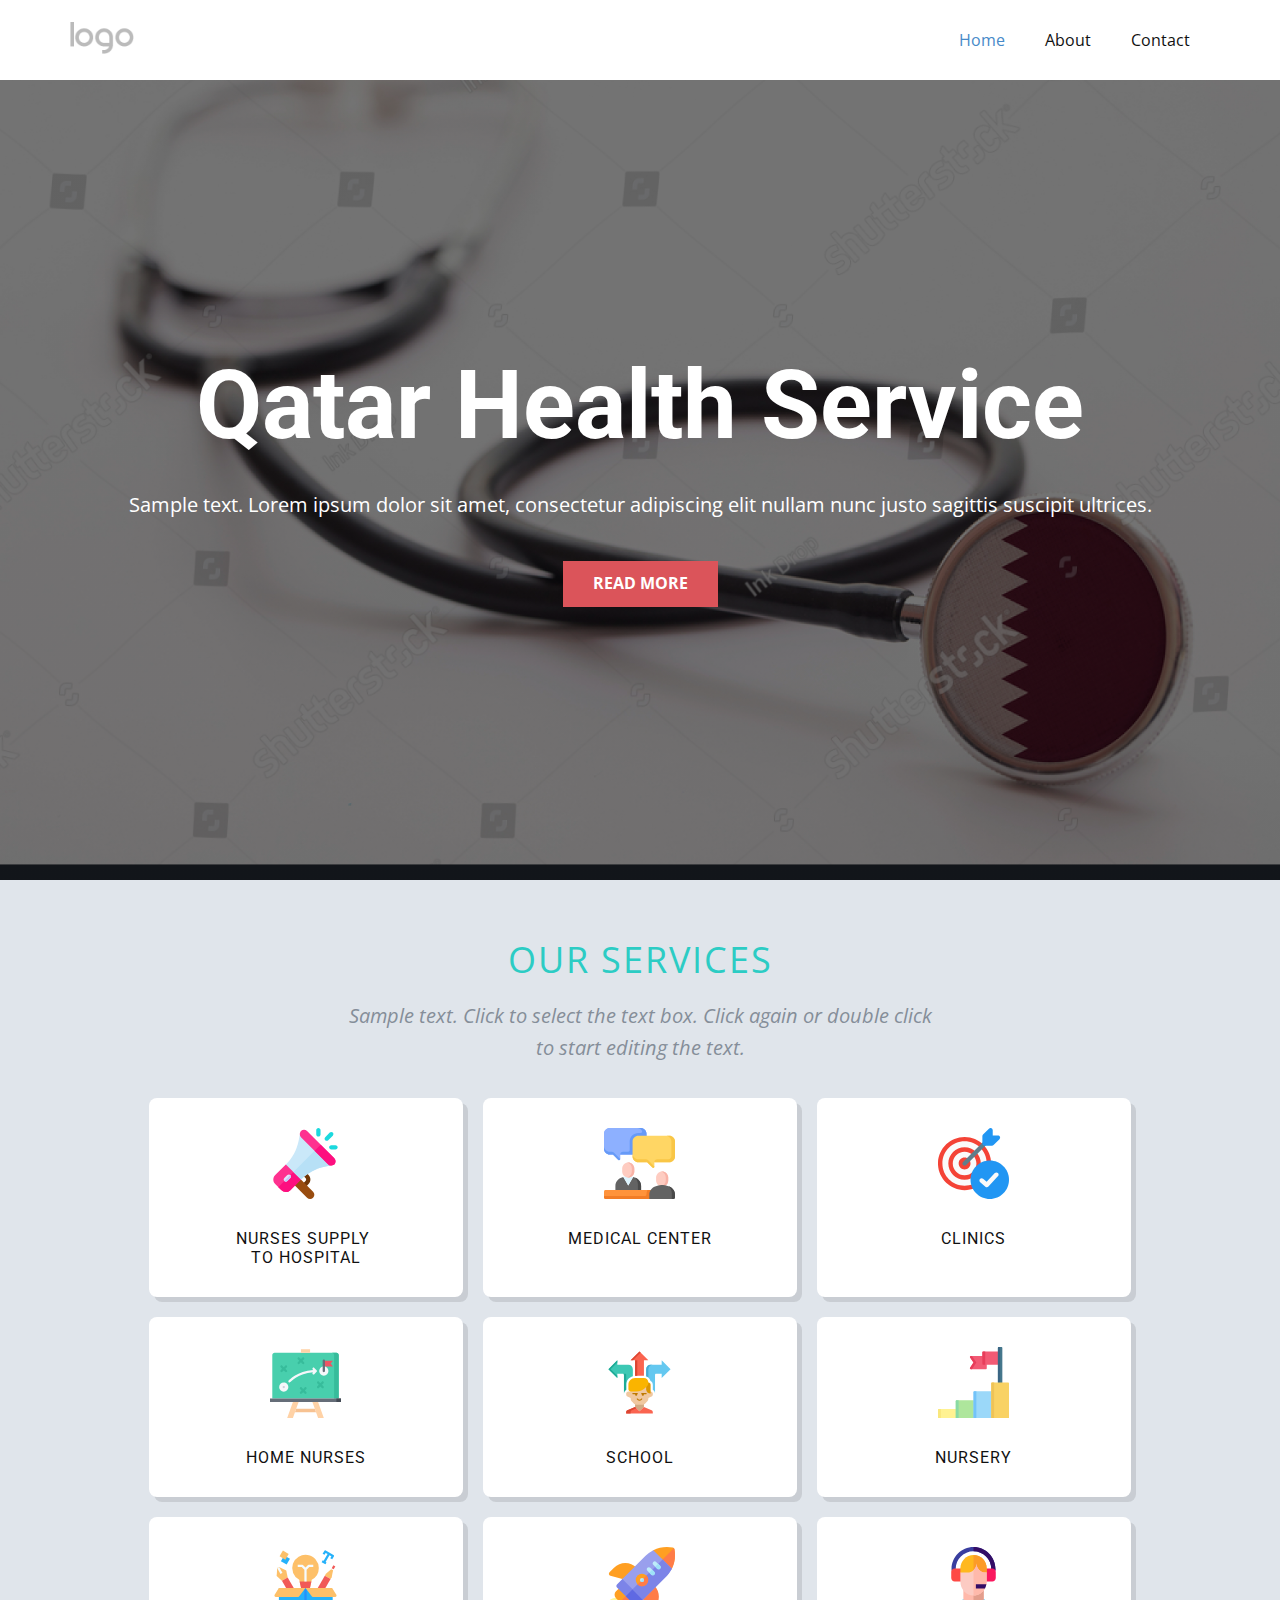
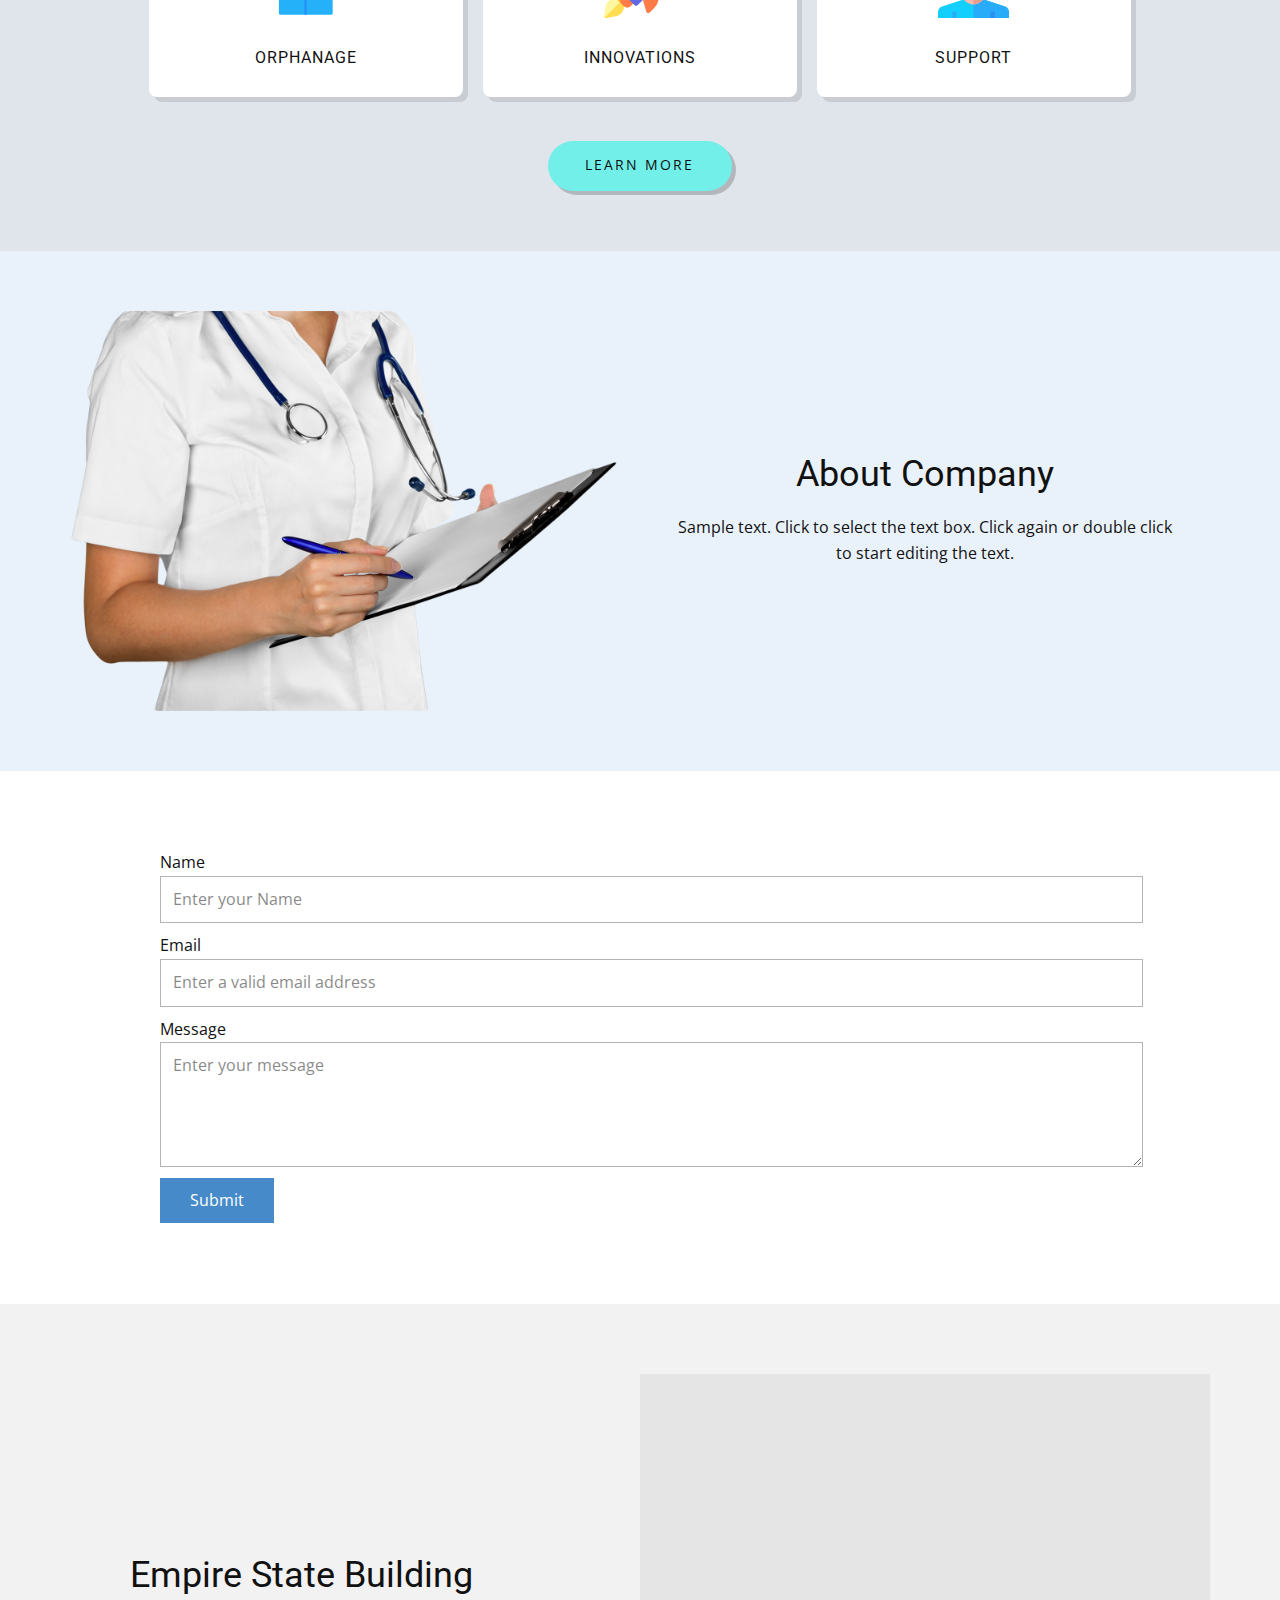
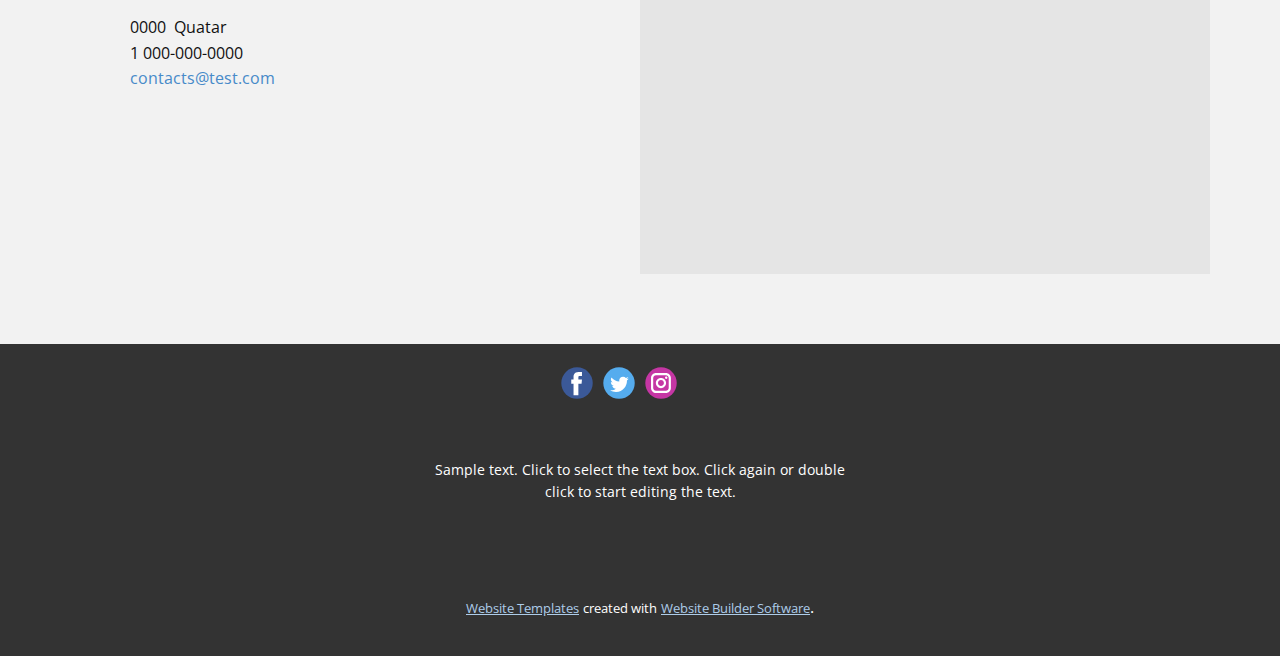
<file: Home.html>
<!DOCTYPE html>
<html style="font-size: 16px;">
  <head>
    <meta name="viewport" content="width=device-width, initial-scale=1.0">
    <meta charset="utf-8">
    <meta name="keywords" content="Qatar Health Service, OUR SERVICES, About Company, Empire State Building">
    <meta name="description" content="">
    <meta name="page_type" content="np-template-header-footer-from-plugin">
    <title>Home</title>
    <link rel="stylesheet" href="nicepage.css" media="screen">
<link rel="stylesheet" href="Home.css" media="screen">
    <script class="u-script" type="text/javascript" src="jquery.js" defer=""></script>
    <script class="u-script" type="text/javascript" src="nicepage.js" defer=""></script>
    <meta name="generator" content="Nicepage 4.4.3, nicepage.com">
    <link id="u-theme-google-font" rel="stylesheet" href="https://fonts.googleapis.com/css?family=Roboto:100,100i,300,300i,400,400i,500,500i,700,700i,900,900i|Open+Sans:300,300i,400,400i,600,600i,700,700i,800,800i">
    <link id="u-page-google-font" rel="stylesheet" href="https://fonts.googleapis.com/css?family=Open+Sans:300,300i,400,400i,600,600i,700,700i,800,800i">
    
    
    
    
    
    
    <script type="application/ld+json">{
		"@context": "http://schema.org",
		"@type": "Organization",
		"name": "",
		"logo": "images/default-logo.png",
		"sameAs": [
				"https://facebook.com/name",
				"https://twitter.com/name",
				"https://instagram.com/name"
		]
}</script>
    <meta name="theme-color" content="#478ac9">
    <meta name="twitter:site" content="@">
    <meta name="twitter:card" content="summary_large_image">
    <meta name="twitter:title" content="Home">
    <meta name="twitter:description" content="">
    <meta property="og:title" content="Home">
    <meta property="og:type" content="website">
  </head>
  <body class="u-body u-xl-mode"><header class="u-clearfix u-header u-header" id="sec-8edd"><div class="u-clearfix u-sheet u-valign-middle u-sheet-1">
        <a href="https://nicepage.com" class="u-image u-logo u-image-1">
          <img src="images/default-logo.png" class="u-logo-image u-logo-image-1">
        </a>
        <nav class="u-menu u-menu-dropdown u-offcanvas u-menu-1">
          <div class="menu-collapse" style="font-size: 1rem; letter-spacing: 0px;">
            <a class="u-button-style u-custom-left-right-menu-spacing u-custom-padding-bottom u-custom-top-bottom-menu-spacing u-nav-link u-text-active-palette-1-base u-text-hover-palette-2-base" href="#">
              <svg class="u-svg-link" viewBox="0 0 24 24"><use xmlns:xlink="http://www.w3.org/1999/xlink" xlink:href="#menu-hamburger"></use></svg>
              <svg class="u-svg-content" version="1.1" id="menu-hamburger" viewBox="0 0 16 16" x="0px" y="0px" xmlns:xlink="http://www.w3.org/1999/xlink" xmlns="http://www.w3.org/2000/svg"><g><rect y="1" width="16" height="2"></rect><rect y="7" width="16" height="2"></rect><rect y="13" width="16" height="2"></rect>
</g></svg>
            </a>
          </div>
          <div class="u-nav-container">
            <ul class="u-nav u-unstyled u-nav-1"><li class="u-nav-item"><a class="u-button-style u-nav-link u-text-active-palette-1-base u-text-hover-palette-2-base" href="#" style="padding: 10px 20px;">Home</a>
</li><li class="u-nav-item"><a class="u-button-style u-nav-link u-text-active-palette-1-base u-text-hover-palette-2-base" href="#" style="padding: 10px 20px;">About</a>
</li><li class="u-nav-item"><a class="u-button-style u-nav-link u-text-active-palette-1-base u-text-hover-palette-2-base" href="#" style="padding: 10px 20px;">Contact</a>
</li></ul>
          </div>
          <div class="u-nav-container-collapse">
            <div class="u-black u-container-style u-inner-container-layout u-opacity u-opacity-95 u-sidenav">
              <div class="u-inner-container-layout u-sidenav-overflow">
                <div class="u-menu-close"></div>
                <ul class="u-align-center u-nav u-popupmenu-items u-unstyled u-nav-2"><li class="u-nav-item"><a class="u-button-style u-nav-link" href="#">Home</a>
</li><li class="u-nav-item"><a class="u-button-style u-nav-link" href="#">About</a>
</li><li class="u-nav-item"><a class="u-button-style u-nav-link" href="#">Contact</a>
</li></ul>
              </div>
            </div>
            <div class="u-black u-menu-overlay u-opacity u-opacity-70"></div>
          </div>
        </nav>
      </div></header>
    <section class="u-align-center u-clearfix u-image u-shading u-section-1" src="" data-image-width="1500" data-image-height="1101" id="sec-b503">
      <div class="u-clearfix u-sheet u-valign-middle u-sheet-1">
        <h1 class="u-text u-text-default u-title u-text-1">Qatar Health Service</h1>
        <p class="u-large-text u-text u-text-default u-text-variant u-text-2">Sample text. Lorem ipsum dolor sit amet, consectetur adipiscing elit nullam nunc justo sagittis suscipit ultrices.</p>
        <a href="#" class="u-btn u-button-style u-palette-2-base u-btn-1">Read More</a>
      </div>
    </section>
    <section class="u-align-center u-clearfix u-palette-5-light-2 u-section-2" id="carousel_7212">
      <div class="u-clearfix u-sheet u-sheet-1">
        <h2 class="u-custom-font u-font-open-sans u-text u-text-palette-4-base u-text-1">OUR SERVICES</h2>
        <p class="u-text u-text-palette-5-dark-1 u-text-2">Sample text. Click to select the text box. Click again or double click to start editing the text.</p>
        <div class="u-expanded-width-md u-expanded-width-sm u-expanded-width-xs u-list u-list-1">
          <div class="u-repeater u-repeater-1">
            <div class="u-align-center u-container-style u-list-item u-radius-8 u-repeater-item u-shape-round u-white u-list-item-1">
              <div class="u-container-layout u-similar-container u-valign-top u-container-layout-1"><span class="u-icon u-icon-circle u-icon-1"><svg class="u-svg-link" preserveAspectRatio="xMidYMin slice" viewBox="0 0 512 512" style=""><use xmlns:xlink="http://www.w3.org/1999/xlink" xlink:href="#svg-2b95"></use></svg><svg class="u-svg-content" viewBox="0 0 512 512" x="0px" y="0px" id="svg-2b95" style="enable-background:new 0 0 512 512;"><path style="fill:#713708;" d="M278.032,404.637l-21.847,21.847c-6.038,6.038-15.81,6.038-21.847,0  c-6.038-6.038-6.038-15.81,0-21.847l21.847-21.847c6.027-6.027,6.027-15.82,0-21.847l-20.087-20.087  c-6.038-6.038-6.038-15.81,0-21.847c6.038-6.038,15.81-6.038,21.847,0l20.087,20.087  C296.104,357.166,296.104,386.565,278.032,404.637z"></path><path style="fill:#994C0F;" d="M310.803,502.95L310.803,502.95c-12.066,12.066-31.629,12.066-43.694,0L157.872,393.713  l43.694-43.695l109.237,109.237C322.87,471.321,322.87,490.884,310.803,502.95z"></path><path style="fill:#FE318F;" d="M156.997,261.753l67.728,67.728l-1.311,42.384l-76.466,76.466  c-18.133,18.133-47.846,17.697-65.979-0.438l-43.695-43.695c-17.915-17.915-17.697-46.972,0.438-65.105l76.466-76.466  L156.997,261.753z"></path><path style="fill:#FD0F7F;" d="M190.643,295.4l34.082,34.082l-1.311,42.384l-76.466,76.466  c-18.133,18.133-47.846,17.697-65.979-0.438l-21.411-21.411L190.643,295.4z"></path><g><path style="fill:#1BD9DE;" d="M348.994,61.798c-8.523,0.01-15.446-6.913-15.446-15.446l-0.01-30.904   C333.536,6.913,340.449,0,348.984,0c8.523-0.01,15.446,6.913,15.446,15.446l0.01,30.904   C364.441,54.885,357.529,61.798,348.994,61.798z"></path><path style="fill:#1BD9DE;" d="M472.58,154.49l-30.904-0.01c-8.534,0-15.458-6.923-15.446-15.446   c0-8.534,6.913-15.446,15.446-15.446l30.904,0.01c8.534,0,15.458,6.923,15.446,15.446   C488.026,147.577,481.114,154.49,472.58,154.49z"></path><path style="fill:#1BD9DE;" d="M452.812,33.23c6.117,6.117,6.118,15.73,0,21.847l-32.771,32.771   c-6.118,6.118-15.731,6.117-21.847,0c-6.118-6.118-6.118-15.73,0-21.847l32.771-32.771   C437.082,27.112,446.694,27.112,452.812,33.23z"></path>
</g><path style="fill:#CAE8F9;" d="M267.109,66.001l152.932,152.932c4.37,4.37,9.831,50.467,15.511,51.342l-43.038,8.958  c-63.795,12.671-124.312,47.846-165.385,88.919l-3.714,3.714L114.176,262.628l3.714-3.714  c43.259-43.259,75.155-100.5,88.263-166.041l8.957-44.787L267.109,66.001z"></path><path style="fill:#E1E4FB;" d="M146.947,339.094c6.117,6.117,6.118,15.73,0,21.847L125.1,382.789  c-6.118,6.118-15.731,6.117-21.847,0c-6.118-6.118-6.118-15.73,0-21.847l21.847-21.847  C131.218,332.977,140.83,332.977,146.947,339.094z"></path><path style="fill:#B7E0F6;" d="M343.575,142.467l76.466,76.466c4.37,4.37,9.831,50.467,15.511,51.342l-43.038,8.958  c-63.795,12.671-124.312,47.846-165.385,88.919l-3.714,3.714l-54.619-54.619L343.575,142.467z"></path><path style="fill:#C5C9F7;" d="M146.947,339.094c6.117,6.117,6.118,15.73,0,21.847L125.1,382.789  c-6.118,6.118-15.731,6.117-21.847,0L146.947,339.094z"></path><path style="fill:#FE318F;" d="M267.109,22.307l196.627,196.627c12.016,12.016,12.016,31.679,0,43.695  c-1.311,1.311-3.059,2.184-4.808,3.058c-6.991,4.808-15.292,6.555-23.377,4.588c-5.679-0.873-11.141-3.276-15.511-7.646  L223.413,66.001c-5.026-5.026-7.428-11.361-8.303-17.915c-0.873-6.554,0.439-13.11,3.715-19.007  c1.529-2.404,2.621-4.806,4.588-6.773C235.429,10.291,255.093,10.291,267.109,22.307z"></path><path style="fill:#FD0F7F;" d="M365.422,120.62l98.313,98.313c12.016,12.016,12.016,31.679,0,43.695  c-1.311,1.311-3.059,2.184-4.808,3.058c-6.991,4.808-15.292,6.555-23.377,4.588c-5.679-0.873-11.141-3.276-15.511-7.646  l-98.313-98.313L365.422,120.62z"></path></svg>
            
            
          </span>
                <h4 class="u-text u-text-3">Nurses Supply&nbsp;<br>to Hospital
                </h4>
              </div>
            </div>
            <div class="u-align-center u-container-style u-list-item u-radius-8 u-repeater-item u-shape-round u-white u-list-item-2">
              <div class="u-container-layout u-similar-container u-valign-top u-container-layout-2"><span class="u-icon u-icon-circle u-icon-2"><svg class="u-svg-link" preserveAspectRatio="xMidYMin slice" viewBox="0 0 512 512" style=""><use xmlns:xlink="http://www.w3.org/1999/xlink" xlink:href="#svg-b678"></use></svg><svg class="u-svg-content" viewBox="0 0 512 512" id="svg-b678"><path d="m336.128906 512h-325.722656c-5.746094 0-10.40625-4.660156-10.40625-10.40625v-43.707031c0-5.746094 4.660156-10.40625 10.40625-10.40625h325.722656zm0 0" fill="#ff933b"></path><path d="m313.234375 447.480469c-4.703125 10.484375-7.28125 22.027343-7.28125 34.007812v.332031c0 4.597657-3.726563 8.324219-8.324219 8.324219h-297.628906v11.449219c0 5.746094 4.660156 10.40625 10.40625 10.40625h325.722656v-64.519531zm0 0" fill="#f27d27"></path><path d="m463.089844 356.941406c0-24.136718-19.570313-43.707031-43.707032-43.707031-24.140624 0-43.707031 19.570313-43.707031 43.707031v20.816406c0 24.136719 19.566407 43.707032 43.707031 43.707032 24.136719 0 43.707032-19.570313 43.707032-43.707032zm0 0" fill="#feccc1"></path><path d="m419.382812 313.234375c-3.03125 0-5.988281.3125-8.847656.898437 19.898438 4.089844 34.863282 21.703126 34.863282 42.808594v20.816406c0 21.105469-14.964844 38.71875-34.863282 42.808594 2.859375.585938 5.816406.898438 8.847656.898438 24.136719 0 43.707032-19.570313 43.707032-43.707032v-20.816406c0-24.136718-19.570313-43.707031-43.707032-43.707031zm0 0" fill="#f9b3a7"></path><path d="m512 501.59375v-20.105469c0-26.589843-16.839844-50.261719-41.957031-58.984375l-22.285157-7.734375c-7.074218-2.457031-14.507812-3.710937-21.996093-3.710937h-12.757813c-7.488281 0-14.925781 1.253906-21.996094 3.710937l-22.285156 7.734375c-25.117187 8.722656-41.957031 32.394532-41.957031 58.984375v30.511719h174.828125c5.746094 0 10.40625-4.660156 10.40625-10.40625zm0 0" fill="#636363"></path><path d="m470.042969 422.503906-5.835938-2.027344c15.386719 11.582032 24.898438 29.914063 24.898438 49.898438v41.625h12.488281c5.746094 0 10.40625-4.660156 10.40625-10.40625v-20.105469c0-26.589843-16.839844-50.261719-41.957031-58.984375zm0 0" fill="#494949"></path><path d="m225.488281 357.984375-15.277343-5.304687v.101562l-35.382813 61.398438-35.382813-61.398438-.011718-.097656-15.265625 5.300781c-25.117188 8.722656-41.957031 32.394531-41.957031 58.984375v30.511719h185.234374v-30.511719c0-26.589844-16.835937-50.261719-41.957031-58.984375zm0 0" fill="#636363"></path><path d="m225.488281 357.984375-5.835937-2.027344c15.386718 11.582031 24.902344 29.914063 24.902344 49.898438v41.625h22.890624v-30.511719c0-26.589844-16.835937-50.261719-41.957031-58.984375zm0 0" fill="#494949"></path><path d="m139.445312 352.78125 35.382813 61.398438 35.382813-61.398438v-.101562l-17.691407-6.144532h-35.382812l-17.703125 6.148438zm0 0" fill="#ddf5ff"></path><path d="m218.535156 292.421875c0-24.136719-19.566406-43.707031-43.707031-43.707031-24.136719 0-43.707031 19.570312-43.707031 43.707031v20.8125c0 24.140625 19.570312 43.707031 43.707031 43.707031 24.140625 0 43.707031-19.566406 43.707031-43.707031zm0 0" fill="#feccc1"></path><path d="m174.828125 248.714844c-3.027344 0-5.988281.308594-8.84375.894531 19.898437 4.089844 34.859375 21.703125 34.859375 42.8125v20.8125c0 21.109375-14.960938 38.722656-34.859375 42.8125 2.855469.585937 5.8125.894531 8.84375.894531 24.140625 0 43.707031-19.566406 43.707031-43.707031v-20.8125c0-24.136719-19.566406-43.707031-43.707031-43.707031zm0 0" fill="#f9b3a7"></path><path d="m264.324219 0h-222.699219c-22.988281 0-41.625 18.636719-41.625 41.625v108.230469c0 22.988281 18.636719 41.625 41.625 41.625h22.894531l37.820313 37.820312c5.246094 5.246094 14.214844 1.53125 14.214844-5.886719v-31.933593h147.769531c22.988281 0 41.625-18.636719 41.625-41.625v-108.230469c0-22.988281-18.632813-41.625-41.625-41.625zm0 0" fill="#8db0ff"></path><path d="m264.324219 0h-222.699219c-22.988281 0-41.625 18.636719-41.625 41.625v108.230469c0 22.988281 18.636719 41.625 41.625 41.625h22.894531l37.820313 37.820312c5.246094 5.246094 14.214844 1.53125 14.214844-5.886719v-31.933593h147.769531c22.988281 0 41.625-18.636719 41.625-41.625v-108.230469c0-22.988281-18.632813-41.625-41.625-41.625zm0 0" fill="#8db0ff"></path><path d="m41.625 170.667969c-22.988281 0-41.625-18.636719-41.625-41.628907v20.816407c0 22.988281 18.636719 41.625 41.625 41.625h22.894531l37.820313 37.820312c5.246094 5.246094 14.214844 1.53125 14.214844-5.886719v-.714843l-45.9375-45.9375c-3.902344-3.902344-9.199219-6.09375-14.71875-6.09375zm0 0" fill="#669af7"></path><path d="m264.324219 0h-26.015625c14.8125 0 27.8125 7.734375 35.191406 19.386719 4.390625 6.9375-.578125 15.996093-8.785156 15.996093h-17.039063c-34.484375 0-62.441406 27.953126-62.441406 62.4375v62.441407c0 5.746093-4.65625 10.40625-10.40625 10.40625h-37.460937c-11.496094 0-20.8125 9.316406-20.8125 20.8125h147.769531c22.988281 0 41.625-18.636719 41.625-41.625v-108.230469c0-22.988281-18.632813-41.625-41.625-41.625zm0 0" fill="#669af7"></path><path d="m247.675781 56.195312h222.699219c22.988281 0 41.625 18.636719 41.625 41.625v108.230469c0 22.988281-18.636719 41.625-41.625 41.625h-107.1875v31.933594c0 7.417969-8.96875 11.128906-14.210938 5.886719l-37.820312-37.820313h-63.480469c-22.988281 0-41.625-18.636719-41.625-41.625v-108.230469c0-22.988281 18.632813-41.625 41.625-41.625zm0 0" fill="#ffd664"></path><g fill="#f9c646"><path d="m247.675781 224.78125c-22.988281 0-41.625-18.636719-41.625-41.628906v22.894531c0 22.988281 18.636719 41.628906 41.625 41.628906h63.480469l37.820312 37.820313c5.242188 5.242187 14.210938 1.527344 14.210938-5.886719v-2.796875l-45.9375-45.9375c-3.902344-3.902344-9.195312-6.09375-14.71875-6.09375zm0 0"></path><path d="m470.375 56.195312h-26.015625c22.988281 0 41.625 18.636719 41.625 41.625v106.148438c0 11.492188-9.320313 20.8125-20.8125 20.8125h-81.171875c-11.496094 0-20.8125 9.316406-20.8125 20.8125v2.082031h107.1875c22.988281 0 41.625-18.640625 41.625-41.628906v-108.226563c0-22.988281-18.636719-41.625-41.625-41.625zm0 0"></path>
</g></svg>
            
            
          </span>
                <h4 class="u-text u-text-4">Medical Center</h4>
              </div>
            </div>
            <div class="u-align-center u-container-style u-list-item u-radius-8 u-repeater-item u-shape-round u-white u-list-item-3">
              <div class="u-container-layout u-similar-container u-valign-top u-container-layout-3"><span class="u-icon u-icon-circle u-icon-3"><svg class="u-svg-link" preserveAspectRatio="xMidYMin slice" viewBox="0 0 24 24" style=""><use xmlns:xlink="http://www.w3.org/1999/xlink" xlink:href="#svg-5ce8"></use></svg><svg class="u-svg-content" viewBox="0 0 24 24" id="svg-5ce8"><circle cx="8.989" cy="12" fill="#fafafa" r="9"></circle><g fill="#f44336"><path d="m8.989 21c-4.962 0-9-4.038-9-9s4.038-9 9-9 9 4.038 9 9-4.037 9-9 9zm0-16.5c-4.136 0-7.5 3.364-7.5 7.5s3.364 7.5 7.5 7.5 7.5-3.364 7.5-7.5-3.364-7.5-7.5-7.5z"></path><path d="m8.989 17.5c-3.033 0-5.5-2.467-5.5-5.5s2.467-5.5 5.5-5.5 5.5 2.467 5.5 5.5-2.467 5.5-5.5 5.5zm0-9.5c-2.206 0-4 1.794-4 4s1.794 4 4 4 4-1.794 4-4-1.794-4-4-4z"></path><path d="m8.989 14c-1.103 0-2-.897-2-2s.897-2 2-2 2 .897 2 2-.897 2-2 2zm0-2.5c-.276 0-.5.224-.5.5s.224.5.5.5.5-.224.5-.5-.224-.5-.5-.5z"></path>
</g><path d="m9 12.75c-.192 0-.384-.073-.53-.22-.293-.293-.293-.768 0-1.061l6.5-6.5c.293-.293.768-.293 1.061 0s.293.768 0 1.061l-6.5 6.5c-.147.147-.339.22-.531.22z" fill="#607d8b"></path><path d="m18.25 6h-2.5c-.414 0-.75-.336-.75-.75v-2.5c0-.199.079-.39.22-.53l2-2c.215-.214.538-.279.817-.163.28.116.463.39.463.693v1.75h1.75c.303 0 .577.183.693.463s.052.603-.163.817l-2 2c-.14.141-.331.22-.53.22z" fill="#2196f3"></path><path d="m17.5 24c-3.584 0-6.5-2.916-6.5-6.5s2.916-6.5 6.5-6.5 6.5 2.916 6.5 6.5-2.916 6.5-6.5 6.5z" fill="#2196f3"></path><path d="m16.5 20c-.173 0-.347-.06-.488-.181l-1.75-1.5c-.314-.27-.351-.743-.081-1.058s.742-.352 1.058-.081l1.203 1.031 2.758-2.971c.282-.304.756-.321 1.06-.04.304.282.321.757.04 1.06l-3.25 3.5c-.148.159-.349.24-.55.24z" fill="#fafafa"></path></svg>
            
            
          </span>
                <h4 class="u-text u-text-5">Clinics</h4>
              </div>
            </div>
            <div class="u-align-center u-container-style u-list-item u-radius-8 u-repeater-item u-shape-round u-white u-list-item-4">
              <div class="u-container-layout u-similar-container u-valign-top u-container-layout-4"><span class="u-icon u-icon-circle u-icon-4"><svg class="u-svg-link" preserveAspectRatio="xMidYMin slice" viewBox="0 -8 496 496" style=""><use xmlns:xlink="http://www.w3.org/1999/xlink" xlink:href="#svg-ca3a"></use></svg><svg class="u-svg-content" viewBox="0 -8 496 496" id="svg-ca3a"><path d="m480 40v304h-464v-304c0-8.878906 7.121094-16 16-16h432c8.878906 0 16 7.121094 16 16zm0 0" fill="#48cfad"></path><path d="m464 24h-32c8.878906 0 16 7.121094 16 16v304h32v-304c0-8.878906-7.121094-16-16-16zm0 0" fill="#37bc9b"></path><path d="m182.878906 416h130.242188l8.558594 24h-147.359376zm0 0" fill="#f7c292"></path><path d="m200 368-17.121094 48-8.558594 24-14.320312 40h-40l40-112zm0 0" fill="#ffd2a6"></path><path d="m336 368 40 112h-40l-14.320312-40-8.558594-24-17.121094-48zm0 0" fill="#ffd2a6"></path><path d="m496 344v24h-496v-24zm0 0" fill="#656d78"></path><path d="m480 344h-16v24h32v-24zm0 0" fill="#434a54"></path><path d="m216 0h64v24h-64zm0 0" fill="#ffd2a6"></path><path d="m440 80-16 20 16 20h-64v-40zm0 0" fill="#ed5565"></path><path d="m408 152c0 17.703125-14.296875 32-32 32s-32-14.296875-32-32 14.296875-32 32-32 32 14.296875 32 32zm0 0" fill="#f5f7fa"></path><path d="m96 232c17.703125 0 32 14.296875 32 32s-14.296875 32-32 32-32-14.296875-32-32 14.296875-32 32-32zm0 0" fill="#f5f7fa"></path><path d="m376 160c-4.425781 0-8-3.574219-8-8v-72c0-4.425781 3.574219-8 8-8s8 3.574219 8 8v72c0 4.425781-3.574219 8-8 8zm0 0" fill="#656d78"></path><path d="m327.382812 155.054688c.808594-1.949219.808594-4.160157 0-6.109376-.40625-.984374-.992187-1.875-1.734374-2.609374l-15.992188-15.992188c-3.128906-3.128906-8.183594-3.128906-11.3125 0s-3.128906 8.183594 0 11.3125l3.015625 3.015625c-110.101563 6.753906-168.765625 71.128906-171.335937 74.015625-2.933594 3.296875-2.640626 8.359375.664062 11.289062 1.519531 1.359376 3.425781 2.023438 5.3125 2.023438 2.199219 0 4.398438-.902344 5.976562-2.6875.574219-.648438 55.734376-61.320312 157.976563-68.578125l-1.609375 1.609375c-3.128906 3.128906-3.128906 8.183594 0 11.3125 1.558594 1.558594 3.609375 2.34375 5.65625 2.34375s4.097656-.785156 5.65625-2.34375l15.992188-15.992188c.742187-.734374 1.328124-1.625 1.734374-2.609374zm0 0" fill="#f5f7fa"></path><path d="m96.238281 272.007812c-4.421875 0-8.039062-3.574218-8.039062-8 0-4.421874 3.535156-8 7.953125-8h.085937c4.417969 0 8 3.578126 8 8 0 4.425782-3.582031 8-8 8zm0 0" fill="#ccd1d9"></path><g fill="#37bc9b"><path d="m117.65625 114.34375c-3.128906-3.128906-8.183594-3.128906-11.3125 0l-10.34375 10.34375-10.34375-10.34375c-3.128906-3.128906-8.183594-3.128906-11.3125 0s-3.128906 8.183594 0 11.3125l10.34375 10.34375-10.34375 10.34375c-3.128906 3.128906-3.128906 8.183594 0 11.3125 1.558594 1.558594 3.609375 2.34375 5.65625 2.34375s4.097656-.785156 5.65625-2.34375l10.34375-10.34375 10.34375 10.34375c1.558594 1.558594 3.609375 2.34375 5.65625 2.34375s4.097656-.785156 5.65625-2.34375c3.128906-3.128906 3.128906-8.183594 0-11.3125l-10.34375-10.34375 10.34375-10.34375c3.128906-3.128906 3.128906-8.183594 0-11.3125zm0 0"></path><path d="m226.34375 101.65625c1.558594 1.558594 3.609375 2.34375 5.65625 2.34375s4.097656-.785156 5.65625-2.34375c3.128906-3.128906 3.128906-8.183594 0-11.3125l-10.34375-10.34375 10.34375-10.34375c3.128906-3.128906 3.128906-8.183594 0-11.3125s-8.183594-3.128906-11.3125 0l-10.34375 10.34375-10.34375-10.34375c-3.128906-3.128906-8.183594-3.128906-11.3125 0s-3.128906 8.183594 0 11.3125l10.34375 10.34375-10.34375 10.34375c-3.128906 3.128906-3.128906 8.183594 0 11.3125 1.558594 1.558594 3.609375 2.34375 5.65625 2.34375s4.097656-.785156 5.65625-2.34375l10.34375-10.34375zm0 0"></path><path d="m253.65625 266.34375c-3.128906-3.128906-8.183594-3.128906-11.3125 0l-10.34375 10.34375-10.34375-10.34375c-3.128906-3.128906-8.183594-3.128906-11.3125 0s-3.128906 8.183594 0 11.3125l10.34375 10.34375-10.34375 10.34375c-3.128906 3.128906-3.128906 8.183594 0 11.3125 1.558594 1.558594 3.609375 2.34375 5.65625 2.34375s4.097656-.785156 5.65625-2.34375l10.34375-10.34375 10.34375 10.34375c1.558594 1.558594 3.609375 2.34375 5.65625 2.34375s4.097656-.785156 5.65625-2.34375c3.128906-3.128906 3.128906-8.183594 0-11.3125l-10.34375-10.34375 10.34375-10.34375c3.128906-3.128906 3.128906-8.183594 0-11.3125zm0 0"></path><path d="m363.3125 248 10.34375-10.34375c3.128906-3.128906 3.128906-8.183594 0-11.3125s-8.183594-3.128906-11.3125 0l-10.34375 10.34375-10.34375-10.34375c-3.128906-3.128906-8.183594-3.128906-11.3125 0s-3.128906 8.183594 0 11.3125l10.34375 10.34375-10.34375 10.34375c-3.128906 3.128906-3.128906 8.183594 0 11.3125 1.558594 1.558594 3.609375 2.34375 5.65625 2.34375s4.097656-.785156 5.65625-2.34375l10.34375-10.34375 10.34375 10.34375c1.558594 1.558594 3.609375 2.34375 5.65625 2.34375s4.097656-.785156 5.65625-2.34375c3.128906-3.128906 3.128906-8.183594 0-11.3125zm0 0"></path>
</g></svg>
            
            
          </span>
                <h4 class="u-text u-text-6">Home nurses</h4>
              </div>
            </div>
            <div class="u-align-center u-container-style u-list-item u-radius-8 u-repeater-item u-shape-round u-white u-list-item-5">
              <div class="u-container-layout u-similar-container u-valign-top u-container-layout-5"><span class="u-icon u-icon-circle u-icon-5"><svg class="u-svg-link" preserveAspectRatio="xMidYMin slice" viewBox="0 0 64 64" style=""><use xmlns:xlink="http://www.w3.org/1999/xlink" xlink:href="#svg-6bcf"></use></svg><svg class="u-svg-content" viewBox="0 0 64 64" id="svg-6bcf"><g id="Icons"><g><g><path d="m20.053 38.527c-.023-.174-.053-.346-.053-.527v-4c0-3.719 2.555-6.845 6-7.737v-6.263c0-2.209-1.791-4-4-4h-10v-4l-8 8 8 8v-4h5c.552 0 1 .448 1 1v17c0-1.496.835-2.786 2.053-3.473z" fill="#3cc8b4"></path>
</g><g><path d="m60 20-8-8v4h-10c-2.209 0-4 1.791-4 4v6.346c1.843.656 3.273 2.189 3.787 4.095 1.307.659 2.213 1.999 2.213 3.559v4.556c1.19.694 2 1.97 2 3.444v-17c0-.552.448-1 1-1h5v4z" fill="#64c8f0"></path>
</g><g><path d="m6 20 6-6v-2l-8 8 8 8v-2z" fill="#1eaa96"></path>
</g><g><path d="m28 54v-4h8v4l-4 4z" fill="#d2aa82"></path>
</g><g><path d="m44 60v-1.107c0-.758-.428-1.45-1.106-1.789l-6.894-3.104-4 4-4-4-6.894 3.104c-.678.339-1.106 1.031-1.106 1.789v1.107z" fill="#fa6450"></path>
</g><g><path d="m24 60v-1.107c0-.758.428-1.45 1.106-1.789l4.136-1.862-1.242-1.242-6.894 3.104c-.678.339-1.106 1.031-1.106 1.789v1.107z" fill="#dc4632"></path>
</g><g><path d="m42 40h-2v-6c0-1.105-.895-2-2-2h-12c-1.105 0-2 .895-2 2v6h-2c-1.105 0-2 .895-2 2v.764c0 .758.428 1.45 1.106 1.789l2.894 1.447v.343c0 1.061.421 2.078 1.172 2.828l1.657 1.657c.75.75 1.768 1.172 2.828 1.172h4.686c1.061 0 2.078-.421 2.828-1.172l1.657-1.657c.75-.75 1.172-1.768 1.172-2.828v-.343l2.894-1.447c.678-.339 1.106-1.032 1.106-1.789v-.764c0-1.105-.895-2-2-2z" fill="#f0c8a0"></path>
</g><g><path d="m42 42c-2.209 0-4-1.791-4-4v-6h2c1.105 0 2 .895 2 2z" fill="#dc9600"></path>
</g><g><path d="m20 38.562v-.562-4-9c0-.552-.448-1-1-1h-2c.552 0 1 .448 1 1v17c0-1.473.811-2.744 2-3.438z" fill="#1eaa96"></path>
</g><g><path d="m40 20c0-2.209 1.791-4 4-4h-2c-2.209 0-4 1.791-4 4v6.346c.751.267 1.421.692 2 1.216z" fill="#46aad2"></path>
</g><g><path d="m36 28h-8c-3.314 0-6 2.686-6 6v4c0 1.105.895 2 2 2h5.029c3.183 0 6.235-1.264 8.485-3.515l1.314-1.314c.75-.75 1.172-1.768 1.172-2.828v-.343c0-2.209-1.791-4-4-4z" fill="#fab400"></path>
</g><g><path d="m30 42.5h-4c-.276 0-.5-.224-.5-.5s.224-.5.5-.5h4c.276 0 .5.224.5.5s-.224.5-.5.5z" fill="#be7800"></path>
</g><g><circle cx="29" cy="43" fill="#be7800" r="1"></circle>
</g><g><path d="m38 42.5h-4c-.276 0-.5-.224-.5-.5s.224-.5.5-.5h4c.276 0 .5.224.5.5s-.224.5-.5.5z" fill="#be7800"></path>
</g><g><circle cx="35" cy="43" fill="#be7800" r="1"></circle>
</g><g><path d="m32 48.499c-.641 0-1.28-.244-1.768-.731l-.586-.585c-.195-.195-.195-.512 0-.707s.512-.195.707 0l.586.585c.584.585 1.537.585 2.121 0l.586-.585c.195-.195.512-.195.707 0s.195.512 0 .707l-.586.585c-.487.487-1.127.731-1.767.731z" fill="#be7800"></path>
</g><g><path d="m40 12-8-8-8 8h4v14h8v-14z" fill="#fa6450"></path>
</g><g><path d="m32 4-8 8h2l7-7z" fill="#dc4632"></path>
</g><g><path d="m28 12h2v14h-2z" fill="#dc4632"></path>
</g>
</g>
</g></svg>
            
            
          </span>
                <h4 class="u-text u-text-7">School</h4>
              </div>
            </div>
            <div class="u-align-center u-container-style u-list-item u-radius-8 u-repeater-item u-shape-round u-white u-list-item-6">
              <div class="u-container-layout u-similar-container u-valign-top u-container-layout-6"><span class="u-icon u-icon-circle u-icon-6"><svg class="u-svg-link" preserveAspectRatio="xMidYMin slice" viewBox="0 0 512 512" style=""><use xmlns:xlink="http://www.w3.org/1999/xlink" xlink:href="#svg-80d4"></use></svg><svg class="u-svg-content" viewBox="0 0 512 512" id="svg-80d4"><g><path d="m138.002 511.998h-137.999v-57c0-3.866 3.134-7 7-7h130.999z" fill="#fff292"></path><path d="m20.605 447.995v64.005h-20.604v-57.005c0-3.866 3.134-7 7-7z" fill="#f9e77d"></path><path d="m266.001 511.998h-137.999v-120.999c0-3.866 3.134-7 7-7h130.999z" fill="#aee69c"></path><path d="m148.605 384v128h-20.604v-121c0-3.866 3.134-7 7-7z" fill="#89daa4"></path><path d="m394 511.998h-137.999v-184.999c0-3.866 3.134-7 7-7h130.999z" fill="#9bd8f9"></path><path d="m276.605 319.995v192.005h-20.604v-185.005c0-3.866 3.134-7 7-7z" fill="#73c3f9"></path><path d="m237.081 160.001h107.565c3.866 0 7-3.134 7-7v-88.999h-114.565c-5.591 0-8.926 6.231-5.824 10.883l24.744 37.117-24.744 37.117c-3.102 4.651.233 10.882 5.824 10.882z" fill="#f25a74"></path><path d="m276.605 112.001-31.997 47.996h-7.524c-5.591 0-8.926-6.231-5.824-10.883l24.742-37.113-24.742-37.113c-3.101-4.652.233-10.883 5.824-10.883h7.524z" fill="#e83d5a"></path><path d="m327.001 128.001h114.999v-95.999h-114.999c-3.866 0-7 3.134-7 7v81.999c0 3.866 3.134 7 7 7z" fill="#f25a74"></path><path d="m340.6 31.997v96.003h-13.604c-3.866 0-7-3.134-7-7v-82.003c0-3.866 3.134-7 7-7z" fill="#e83d5a"></path><path d="m463.999 266.082h-32v-259.08c0-3.866 3.134-7 7-7h18c3.866 0 7 3.134 7 7z" fill="#46778c"></path><path d="m447.45 0v266.082h-15.453v-259.082c0-3.866 3.134-7 7-7z" fill="#3a6684"></path><path d="m511.999 511.998h-127.999v-248.998c0-3.866 3.134-7 7-7h113.999c3.866 0 7 3.134 7 7z" fill="#f9d264"></path><path d="m404.605 256v256h-20.604v-249c0-3.866 3.134-7 7-7z" fill="#efc356"></path>
</g></svg>
            
            
          </span>
                <h4 class="u-text u-text-8">nursery</h4>
              </div>
            </div>
            <div class="u-align-center u-container-style u-list-item u-radius-8 u-repeater-item u-shape-round u-white u-list-item-7">
              <div class="u-container-layout u-similar-container u-valign-top u-container-layout-7"><span class="u-icon u-icon-circle u-icon-7"><svg class="u-svg-link" preserveAspectRatio="xMidYMin slice" viewBox="0 0 512 512" style=""><use xmlns:xlink="http://www.w3.org/1999/xlink" xlink:href="#svg-b27a"></use></svg><svg class="u-svg-content" viewBox="0 0 512 512" id="svg-b27a"><g><path d="m442 488h-368a10 10 0 0 1 -10-10v-182h376l12 16v166a10 10 0 0 1 -10 10z" fill="#25b1fa"></path><path d="m248 296h16v192h-16z" fill="#2590fa"></path><g><path d="m436.785 231.138-41.57-24 8-13.856 37.857-33.569 13.856 8-10.143 49.569z" fill="#fdc069"></path><g fill="#f15a57"><path d="m364 211.636h48v112h-48z" transform="matrix(.866 .5 -.5 .866 185.8 -158.144)"></path><path d="m446 138.392h24v16h-24z" transform="matrix(.5 -.866 .866 .5 102.221 469.836)"></path>
</g>
</g><g><path d="m352 152a96 96 0 1 0 -141.171 84.73l13.171 59.27h64l13.171-59.27a95.985 95.985 0 0 0 50.829-84.73z" fill="#fdc069"></path><path d="m224 296h64l10.667-48h-85.334z" fill="#f15a57"></path><path d="m280 128a8 8 0 0 0 -5.657 2.343l-18.343 18.344-18.343-18.344a8 8 0 0 0 -5.657-2.343h-32v16h28.686l19.314 19.314v84.686h16v-84.686l19.314-19.314h28.686v-16z" fill="#f6fcff"></path>
</g><path d="m309 360h160.958a10 10 0 0 0 8.48-15.3l-30.438-48.7h-192l45 60a10 10 0 0 0 8 4z" fill="#fdc069"></path><g><path d="m127.426 219.464-41.57 24-37.856-33.569 3.713-57.569 13.856-8 51.713 25.569z" fill="#fdc069"></path><path d="m104.641 225.569h48v88h-48z" fill="#f15a57" transform="matrix(.866 -.5 .5 .866 -117.55 100.436)"></path><path d="m62.641 145.11h16v48h-16z" fill="#f6fcff" transform="matrix(.866 -.5 .5 .866 -75.091 57.977)"></path>
</g><path d="m203 360h-160.958a10 10 0 0 1 -8.48-15.3l30.438-48.7h192l-45 60a10 10 0 0 1 -8 4z" fill="#fdc069"></path><g><path d="m87.215 69.444h48v48h-48z" fill="#25b1fa" transform="matrix(-.866 -.5 .5 -.866 160.809 229.976)"></path><path d="m77.867 34.556h48v48h-48z" fill="#fdc069" transform="matrix(-.866 -.5 .5 -.866 160.809 160.202)"></path>
</g><path d="m461.44 61.93a8 8 0 0 0 -3.727-4.858l-55.426-32a8 8 0 0 0 -10.928 2.928l-12 20.784 13.856 8 8-13.856 13.857 8-28 48.5-6.928-4-8 13.855 27.712 16 8-13.855-6.928-4 28-48.5 13.857 8-8 13.856 13.856 8 12-20.784a8 8 0 0 0 .799-6.07z" fill="#25b1fa"></path>
</g></svg>
            
            
          </span>
                <h4 class="u-text u-text-9">orphanage</h4>
              </div>
            </div>
            <div class="u-align-center u-container-style u-list-item u-radius-8 u-repeater-item u-shape-round u-white u-list-item-8">
              <div class="u-container-layout u-similar-container u-valign-top u-container-layout-8"><span class="u-icon u-icon-circle u-icon-8"><svg class="u-svg-link" preserveAspectRatio="xMidYMin slice" viewBox="0 0 512 512" style=""><use xmlns:xlink="http://www.w3.org/1999/xlink" xlink:href="#svg-9e0d"></use></svg><svg class="u-svg-content" viewBox="0 0 512 512" id="svg-9e0d"><g><path d="m17.722 511.745c-10.333 1.902-19.37-7.134-17.468-17.468l11.962-64.983c7.208-39.164 43.857-66.388 83.435-61.999l2.615.29 46.147 46.147.291 2.615c4.397 39.578-22.835 76.227-61.998 83.436z" fill="#fff79f"></path><path d="m17.722 511.745 64.983-11.962c39.163-7.209 66.396-43.857 61.998-83.436l-.291-2.615-23.072-23.072-116.94 116.94c3.313 3.313 8.156 5.096 13.322 4.145z" fill="#ffde55"></path><path d="m143.054 425.514-56.569-56.569c-13.668-13.668-13.668-35.829 0-49.497l28.284-28.284c5.858-5.858 15.355-5.858 21.213 0l84.853 84.853c5.858 5.858 5.858 15.355 0 21.213l-28.284 28.284c-13.668 13.669-35.829 13.669-49.497 0z" fill="#ff9f22"></path><path d="m143.054 425.514c13.668 13.668 35.829 13.668 49.497 0l28.284-28.284c5.858-5.858 5.858-15.355 0-21.213l-42.426-42.426-63.64 63.639z" fill="#ff7c48"></path><path d="m132.428 231.079-38.891 38.891c-5.858 5.858-5.858 15.355 0 21.213l127.279 127.279c5.858 5.858 15.355 5.858 21.213 0l38.891-38.891c5.858-5.858 5.858-15.355 0-21.213l-127.278-127.279c-5.858-5.858-15.356-5.858-21.214 0z" fill="#7c84e8"></path><path d="m220.816 418.463c5.858 5.858 15.355 5.858 21.213 0l38.891-38.891c5.858-5.858 5.858-15.355 0-21.213l-63.64-63.64-60.104 60.104z" fill="#5f69e3"></path><path d="m304.417 465.757-23.496-86.185 70.711-113.137 10.607 10.607c44.91 44.91 44.91 117.724 0 162.635l-32.742 32.742c-8.146 8.144-22.051 4.451-25.08-6.662z" fill="#ff7c48"></path><path d="m39.581 182.505 32.742-32.742c44.91-44.91 117.724-44.91 162.635 0l10.607 10.607-113.137 70.71-86.185-23.496c-11.113-3.03-14.806-16.935-6.662-25.079z" fill="#ff9f22"></path><path d="m507.761 16.006c-1.187-5.938-5.829-10.58-11.767-11.767-48.283-9.657-97.456-2.592-140.153 18.918l-10.606 10.606 133.002 133.002 10.606-10.606c21.51-42.697 28.575-91.87 18.918-140.153z" fill="#ff9f22"></path><path d="m478.237 166.766 10.606-10.606c21.51-42.697 28.575-91.871 18.918-140.153-.594-2.969-2.051-5.614-4.102-7.665l-91.924 91.924z" fill="#ff7c48"></path><path d="m355.841 23.157c-20.393 10.273-39.316 23.826-55.946 40.455l-167.467 167.468 148.492 148.492 167.467-167.467c16.63-16.63 30.182-35.553 40.456-55.946z" fill="#999fed"></path><path d="m280.92 379.572 167.467-167.467c16.63-16.629 30.182-35.552 40.456-55.946l-66.501-66.501-215.668 215.668z" fill="#7c84e8"></path><path d="m383.451 156.833-28.284-28.284c-5.858-5.858-5.858-15.355 0-21.213s15.355-5.858 21.213 0l28.284 28.284c5.858 5.858 5.858 15.355 0 21.213s-15.355 5.858-21.213 0z" fill="#beebfa"></path><path d="m341.025 199.26-28.284-28.284c-5.858-5.858-5.858-15.355 0-21.213s15.355-5.858 21.213 0l28.284 28.284c5.858 5.858 5.858 15.355 0 21.213s-15.356 5.858-21.213 0z" fill="#beebfa"></path><path d="m383.451 156.833c5.858 5.858 15.355 5.858 21.213 0s5.858-15.355 0-21.213l-14.142-14.142-21.213 21.213z" fill="#9ee2f8"></path><path d="m341.024 199.26c5.858 5.858 15.355 5.858 21.213 0s5.858-15.355 0-21.213l-14.142-14.142-21.213 21.213z" fill="#9ee2f8"></path><circle cx="273.849" cy="238.151" fill="#ff9f22" r="45"></circle><path d="m305.669 269.97c17.546-17.546 17.545-46.094 0-63.64l-63.64 63.64c17.546 17.546 46.094 17.546 63.64 0z" fill="#ff7c48"></path><circle cx="273.849" cy="238.151" fill="#beebfa" r="15"></circle><path d="m284.456 248.757c5.849-5.849 5.849-15.365 0-21.213l-21.213 21.213c5.848 5.849 15.364 5.849 21.213 0z" fill="#9ee2f8"></path>
</g></svg>
            
            
          </span>
                <h4 class="u-text u-text-10">Innovations</h4>
              </div>
            </div>
            <div class="u-align-center u-container-style u-list-item u-radius-8 u-repeater-item u-shape-round u-white u-list-item-9">
              <div class="u-container-layout u-similar-container u-valign-top u-container-layout-9"><span class="u-icon u-icon-circle u-icon-9"><svg class="u-svg-link" preserveAspectRatio="xMidYMin slice" viewBox="0 0 512 512" style=""><use xmlns:xlink="http://www.w3.org/1999/xlink" xlink:href="#svg-96bf"></use></svg><svg class="u-svg-content" viewBox="0 0 512 512" id="svg-96bf"><g><path d="m414.33 158.33v11.67h-30v-11.67c0-70.76-57.57-128.33-128.33-128.33s-128.33 57.57-128.33 128.33v11.67h-30v-11.67c0-87.3 71.02-158.33 158.33-158.33s158.33 71.03 158.33 158.33z" fill="#393e9f"></path><path d="m414.33 158.33v11.67h-30v-11.67c0-70.76-57.57-128.33-128.33-128.33v-30c87.31 0 158.33 71.03 158.33 158.33z" fill="#340d66"></path><path d="m175.287 248.594h-54.972c-13.767 0-24.928-11.161-24.928-24.928v-43.901c0-13.767 11.161-24.928 24.928-24.928h54.972z" fill="#fe4945"></path><path d="m334.711 248.594h56.974c13.767 0 24.928-11.161 24.928-24.928v-43.901c0-13.767-11.161-24.928-24.928-24.928h-56.974z" fill="#fa185e"></path><path d="m512 469.59v42.41h-103.29l-15-15-15 15h-245.42l-15-15-15 15h-103.29v-42.41c0-18.34 11.78-34.59 29.2-40.31l153.66-50.36h146.71v.14l153.23 50.22c17.42 5.72 29.2 21.97 29.2 40.31z" fill="#13cffe"></path><path d="m512 469.59v42.41h-103.29l-15-15-15 15h-122.71v-133.08h73.57v.14l153.23 50.22c17.42 5.72 29.2 21.97 29.2 40.31z" fill="#28abf9"></path><path d="m329.57 306.33v72.59s-37 36.57-73.57 36.57-73.14-36.57-73.14-36.57v-72.59z" fill="#ffb9ab"></path><path d="m329.57 306.33v72.59s-37 36.57-73.57 36.57v-109.16z" fill="#e39e8d"></path><path d="m350.72 152.72v31.48l-9.72 10.47h-170l-9.72-10.47v-31.48c0-26.16 10.6-49.84 27.74-66.98s40.82-27.74 66.98-27.74c52.31 0 94.72 42.41 94.72 94.72z" fill="#ffb81f"></path><path d="m350.72 152.72v31.48l-9.72 10.47h-85v-136.67c52.31 0 94.72 42.41 94.72 94.72z" fill="#fc9b28"></path><path d="m350.72 184.26v64.87c0 6.69-.61 13.22-1.78 19.54-.95 5.15-14.23 15-14.23 15s6.34 10.23 3.8 15c-16.25 30.62-47.11 51.29-82.51 51.29-26.16 0-49.84-11.28-66.98-29.53s-27.74-43.45-27.74-71.3v-64.87h50.52c17.01 0 32.52-6.46 44.2-17.06 13.26-12.04 21.59-29.41 21.59-48.72 0 36.33 29.45 65.78 65.78 65.78z" fill="#fccbc3"></path><path d="m350.72 184.26v64.87c0 6.69-.61 13.22-1.78 19.54-.95 5.15-14.23 15-14.23 15s6.34 10.23 3.8 15c-16.25 30.62-47.11 51.29-82.51 51.29v-182.76c13.26-12.04 21.59-29.41 21.59-48.72 0 36.33 29.45 65.78 65.78 65.78z" fill="#ffb9ab"></path><path d="m348.94 268.67c-1.97 10.71-5.54 20.8-10.43 30h-65.3v-30z" fill="#340d66"></path><path d="m103.286 466h30v46h-30z" fill="#28abf9"></path><path d="m378.714 466h30v46h-30z" fill="#318def"></path>
</g></svg>
            
            
          </span>
                <h4 class="u-text u-text-11">support</h4>
              </div>
            </div>
          </div>
        </div>
        <a href="https://nicepage.cc" class="u-active-palette-4-base u-btn u-btn-round u-button-style u-hover-palette-4-base u-palette-4-light-1 u-radius-50 u-btn-1">learn more</a>
      </div>
    </section>
    <section class="u-clearfix u-palette-1-light-3 u-section-3" id="sec-598d">
      <div class="u-clearfix u-sheet u-sheet-1">
        <div class="u-clearfix u-expanded-width u-layout-wrap u-layout-wrap-1">
          <div class="u-layout">
            <div class="u-layout-row">
              <div class="u-container-style u-image u-layout-cell u-size-30 u-image-1" data-image-width="150" data-image-height="105">
                <div class="u-container-layout u-container-layout-1"></div>
              </div>
              <div class="u-align-center u-container-style u-layout-cell u-size-30 u-layout-cell-2">
                <div class="u-container-layout u-valign-middle u-container-layout-2">
                  <h2 class="u-text u-text-default u-text-1">About Company</h2>
                  <p class="u-text u-text-default u-text-2">Sample text. Click to select the text box. Click again or double click to start editing the text.</p>
                </div>
              </div>
            </div>
          </div>
        </div>
      </div>
    </section>
    <section class="u-clearfix u-section-4" id="sec-5bca">
      <div class="u-align-left u-clearfix u-sheet u-valign-middle u-sheet-1">
        <div class="u-form u-form-1">
          <form action="#" method="POST" class="u-clearfix u-form-spacing-10 u-form-vertical u-inner-form" source="custom" name="form" style="padding: 10px;">
            <input type="hidden" id="siteId" name="siteId" value="41934837">
            <input type="hidden" id="pageId" name="pageId" value="27031044">
            <div class="u-form-group u-form-name">
              <label for="name-cb34" class="u-label">Name</label>
              <input type="text" placeholder="Enter your Name" id="name-cb34" name="name" class="u-border-1 u-border-grey-30 u-input u-input-rectangle u-white" required="">
            </div>
            <div class="u-form-email u-form-group">
              <label for="email-cb34" class="u-label">Email</label>
              <input type="email" placeholder="Enter a valid email address" id="email-cb34" name="email" class="u-border-1 u-border-grey-30 u-input u-input-rectangle u-white" required="">
            </div>
            <div class="u-form-group u-form-message">
              <label for="message-cb34" class="u-label">Message</label>
              <textarea placeholder="Enter your message" rows="4" cols="50" id="message-cb34" name="message" class="u-border-1 u-border-grey-30 u-input u-input-rectangle u-white" required=""></textarea>
            </div>
            <div class="u-align-left u-form-group u-form-submit">
              <a href="#" class="u-btn u-btn-submit u-button-style">Submit</a>
              <input type="submit" value="submit" class="u-form-control-hidden">
            </div>
            <div class="u-form-send-message u-form-send-success"> Thank you! Your message has been sent. </div>
            <div class="u-form-send-error u-form-send-message"> Unable to send your message. Please fix errors then try again. </div>
            <input type="hidden" value="" name="recaptchaResponse">
          </form>
        </div>
      </div>
    </section>
    <section class="u-clearfix u-grey-5 u-section-5" id="sec-75e5">
      <div class="u-clearfix u-sheet u-sheet-1">
        <div class="u-clearfix u-expanded-width u-layout-wrap u-layout-wrap-1">
          <div class="u-layout">
            <div class="u-layout-row">
              <div class="u-align-left u-container-style u-layout-cell u-left-cell u-size-30 u-layout-cell-1">
                <div class="u-container-layout u-valign-middle u-container-layout-1">
                  <h2 class="u-text u-text-1">Empire State Building</h2>
                  <p class="u-text u-text-2">0000&nbsp; Quatar</p>
                  <p class="u-text u-text-3">1 000-000-0000</p>
                  <p class="u-text u-text-4">
                    <a href="mailto:contacts@esbnyc.com">contacts@test.com</a>
                  </p>
                </div>
              </div>
              <div class="u-container-style u-layout-cell u-right-cell u-size-30 u-layout-cell-2">
                <div class="u-container-layout u-container-layout-2">
                  <div class="u-expanded u-grey-10 u-map">
                    <div class="embed-responsive">
                      <iframe class="embed-responsive-item" src="https://maps.google.com/maps?output=embed&amp;q=Manhattan&amp;t=m" data-map="[base64]"></iframe>
                    </div>
                  </div>
                </div>
              </div>
            </div>
          </div>
        </div>
      </div>
    </section>
    
    
    <footer class="u-align-center u-clearfix u-footer u-grey-80 u-footer" id="sec-74dd"><div class="u-clearfix u-sheet u-sheet-1">
        <div class="u-social-icons u-spacing-10 u-social-icons-1">
          <a class="u-social-url" title="facebook" target="_blank" href="https://facebook.com/name"><span class="u-icon u-social-facebook u-social-icon u-icon-1"><svg class="u-svg-link" preserveAspectRatio="xMidYMin slice" viewBox="0 0 112 112" style=""><use xmlns:xlink="http://www.w3.org/1999/xlink" xlink:href="#svg-5d48"></use></svg><svg class="u-svg-content" viewBox="0 0 112 112" x="0" y="0" id="svg-5d48"><circle fill="currentColor" cx="56.1" cy="56.1" r="55"></circle><path fill="#FFFFFF" d="M73.5,31.6h-9.1c-1.4,0-3.6,0.8-3.6,3.9v8.5h12.6L72,58.3H60.8v40.8H43.9V58.3h-8V43.9h8v-9.2
c0-6.7,3.1-17,17-17h12.5v13.9H73.5z"></path></svg></span>
          </a>
          <a class="u-social-url" title="twitter" target="_blank" href="https://twitter.com/name"><span class="u-icon u-social-icon u-social-twitter u-icon-2"><svg class="u-svg-link" preserveAspectRatio="xMidYMin slice" viewBox="0 0 112 112" style=""><use xmlns:xlink="http://www.w3.org/1999/xlink" xlink:href="#svg-80ed"></use></svg><svg class="u-svg-content" viewBox="0 0 112 112" x="0" y="0" id="svg-80ed"><circle fill="currentColor" class="st0" cx="56.1" cy="56.1" r="55"></circle><path fill="#FFFFFF" d="M83.8,47.3c0,0.6,0,1.2,0,1.7c0,17.7-13.5,38.2-38.2,38.2C38,87.2,31,85,25,81.2c1,0.1,2.1,0.2,3.2,0.2
c6.3,0,12.1-2.1,16.7-5.7c-5.9-0.1-10.8-4-12.5-9.3c0.8,0.2,1.7,0.2,2.5,0.2c1.2,0,2.4-0.2,3.5-0.5c-6.1-1.2-10.8-6.7-10.8-13.1
c0-0.1,0-0.1,0-0.2c1.8,1,3.9,1.6,6.1,1.7c-3.6-2.4-6-6.5-6-11.2c0-2.5,0.7-4.8,1.8-6.7c6.6,8.1,16.5,13.5,27.6,14
c-0.2-1-0.3-2-0.3-3.1c0-7.4,6-13.4,13.4-13.4c3.9,0,7.3,1.6,9.8,4.2c3.1-0.6,5.9-1.7,8.5-3.3c-1,3.1-3.1,5.8-5.9,7.4
c2.7-0.3,5.3-1,7.7-2.1C88.7,43,86.4,45.4,83.8,47.3z"></path></svg></span>
          </a>
          <a class="u-social-url" title="instagram" target="_blank" href="https://instagram.com/name"><span class="u-icon u-social-icon u-social-instagram u-icon-3"><svg class="u-svg-link" preserveAspectRatio="xMidYMin slice" viewBox="0 0 112 112" style=""><use xmlns:xlink="http://www.w3.org/1999/xlink" xlink:href="#svg-79cd"></use></svg><svg class="u-svg-content" viewBox="0 0 112 112" x="0" y="0" id="svg-79cd"><circle fill="currentColor" cx="56.1" cy="56.1" r="55"></circle><path fill="#FFFFFF" d="M55.9,38.2c-9.9,0-17.9,8-17.9,17.9C38,66,46,74,55.9,74c9.9,0,17.9-8,17.9-17.9C73.8,46.2,65.8,38.2,55.9,38.2
z M55.9,66.4c-5.7,0-10.3-4.6-10.3-10.3c-0.1-5.7,4.6-10.3,10.3-10.3c5.7,0,10.3,4.6,10.3,10.3C66.2,61.8,61.6,66.4,55.9,66.4z"></path><path fill="#FFFFFF" d="M74.3,33.5c-2.3,0-4.2,1.9-4.2,4.2s1.9,4.2,4.2,4.2s4.2-1.9,4.2-4.2S76.6,33.5,74.3,33.5z"></path><path fill="#FFFFFF" d="M73.1,21.3H38.6c-9.7,0-17.5,7.9-17.5,17.5v34.5c0,9.7,7.9,17.6,17.5,17.6h34.5c9.7,0,17.5-7.9,17.5-17.5V38.8
C90.6,29.1,82.7,21.3,73.1,21.3z M83,73.3c0,5.5-4.5,9.9-9.9,9.9H38.6c-5.5,0-9.9-4.5-9.9-9.9V38.8c0-5.5,4.5-9.9,9.9-9.9h34.5
c5.5,0,9.9,4.5,9.9,9.9V73.3z"></path></svg></span>
          </a>
        </div>
        <p class="u-small-text u-text u-text-variant u-text-1">Sample text. Click to select the text box. Click again or double click to start editing the text.</p>
      </div></footer>
    <section class="u-backlink u-clearfix u-grey-80">
      <a class="u-link" href="https://nicepage.com/website-templates" target="_blank">
        <span>Website Templates</span>
      </a>
      <p class="u-text">
        <span>created with</span>
      </p>
      <a class="u-link" href="" target="_blank">
        <span>Website Builder Software</span>
      </a>. 
    </section>
  </body>
</html>
</file>
